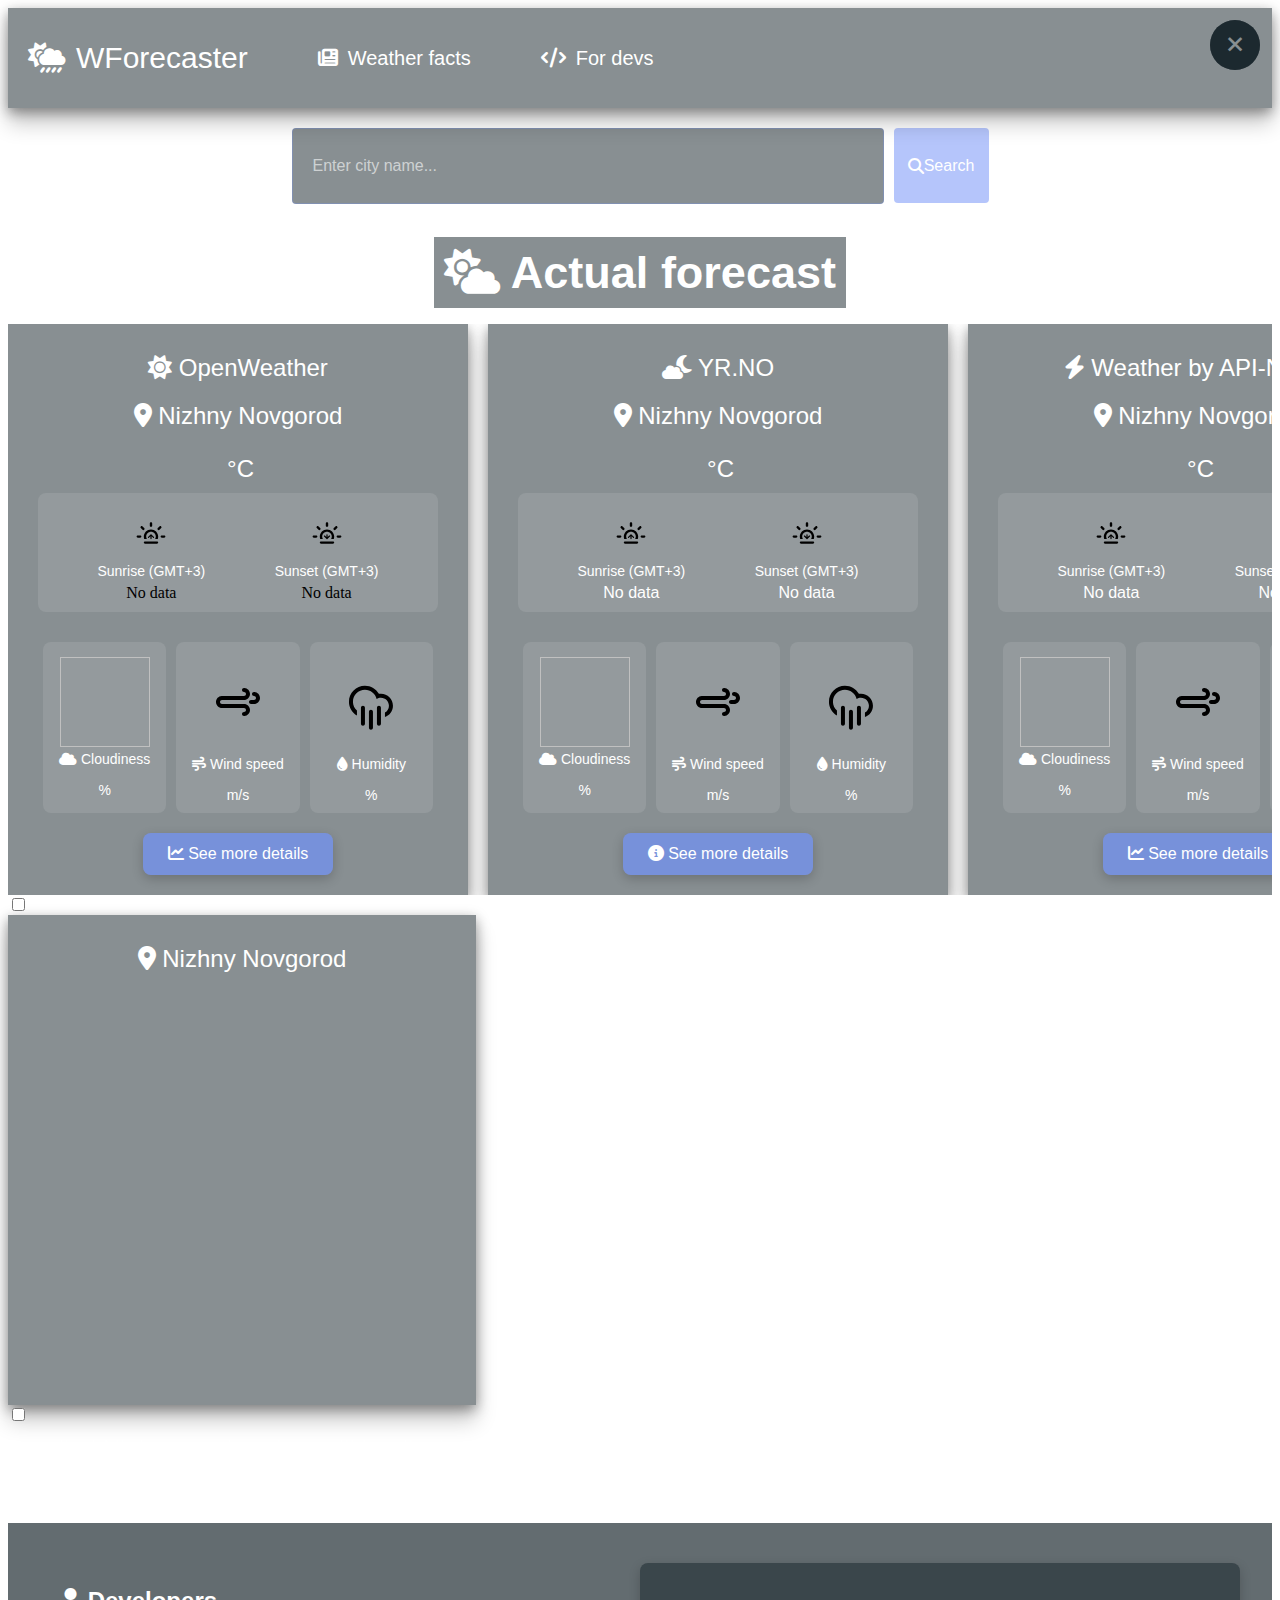
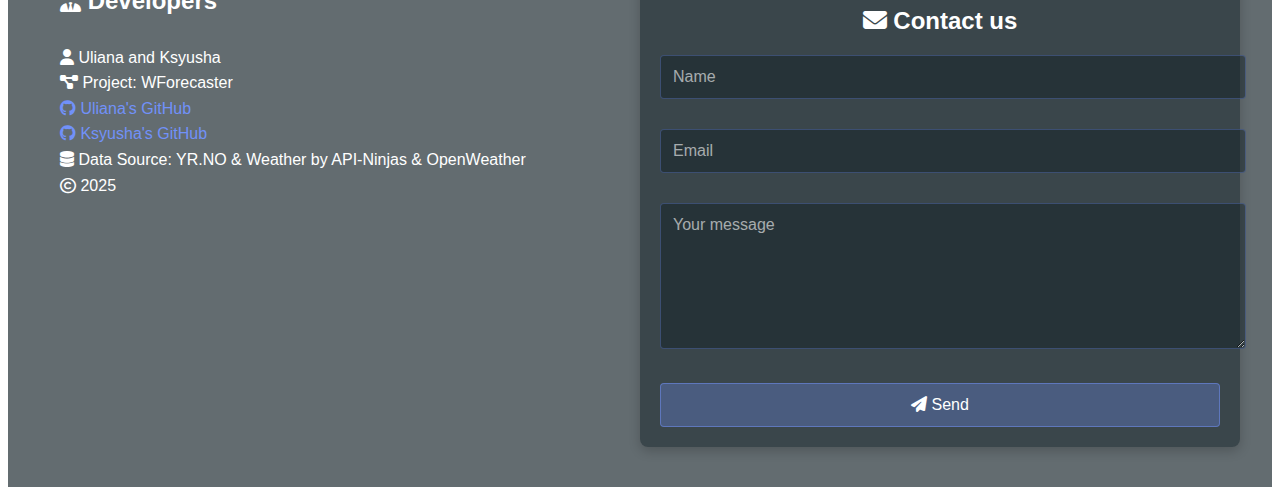
<file: index.html>
<!DOCTYPE html>
<html>
<head>
    <meta charset="UTF-8">
    <meta name="viewport" content="width=device-width, initial-scale=1.0">
    <link rel="stylesheet" href="cssindex.css">
    <script src="indexscript.js"></script>
    <!-- Добавляем Font Awesome для иконок -->
    <link rel="stylesheet" href="https://cdnjs.cloudflare.com/ajax/libs/font-awesome/6.4.0/css/all.min.css">
    <title>WForecaster</title>
    
    <style>
        /* Стили для навигации с иконками */

        nav ul {
            display: flex;
            gap: 30px;
            margin: 0;
            padding: 0;
            list-style: none;
        }

        nav li {
            margin: 0;
        }

        nav a {
            display: flex;
            align-items: center;
            gap: 10px;
            padding: 15px 20px;
            color: #ffffff;
            font-size: 20px;
            text-decoration: none;
            font-family: Arial, sans-serif;
            transition: all 0.3s ease;
            border-radius: 6px;
        }

        nav a.a1 {
            font-size: 30px;
        }

        nav a:hover {
            transform: translateY(-2px);
        }

        
    </style>
</head>
<body>
    <section>
        <nav>
            <ul>
                <li><a class="a1" href="wforecaster.html"><i class="fas fa-cloud-sun-rain"></i> WForecaster</a></li>
                <li><a href="newspaper.html"><i class="fas fa-newspaper"></i> Weather facts</a></li>
                <li><a href="fordevs.html"><i class="fas fa-code"></i> For devs</a></li>
            </ul>
        </nav>
    </section>

    <div class="search-container">
        <input type="text" id="cityInput" placeholder="Enter city name...">
        <button id="searchButton"><i class="fas fa-search"></i> Search</button>
    </div>

    <header>
        <h2><i class="fas fa-cloud-sun"></i> Actual forecast</h2>
    </header>

    <div class="container">
        <div class="border-item">
            <p><i class="fas fa-sun"></i> OpenWeather</p>
            <p id="locationResultOpenWeather"><i class="fas fa-map-marker-alt"></i> Nizhny Novgorod</p>
            <div class="main-weather">
                <div class="main-temp-container">
                    <div id="temperatureOpenWeather" class="main-temp"></div>
                    <span class="temp-unit">°C</span>
                </div>

                            <div class="extra-info">
    <div class="info-block">
        <div class="item">
            <img src="img1/climacons-master/SVG/Sunrise.svg" style="width: 60px; height: 60px;" />
            <span class="info-label">Sunrise (GMT+3)</span>
            <div id="sunrisetimeOpenWeather">No data</div>
        </div>
        <div class="item">
            <img src="img1/climacons-master/SVG/Sunset.svg" style="width: 60px; height: 60px;" />
            <span class="info-label">Sunset (GMT+3)</span>
            <div id="sunsettimeOpenWeather">No data</div>
        </div>
    </div>
</div>

            </div>
            <div class="weather-details">
                <div class="weather-item">
                    <div class="weather-icon">
                        <img id="WeatherIconOpenWeather" style="width: 90px; height: 90px;">
                    </div> 
                    <div class="weather-info">
                        <span class="weather-label"><i class="fas fa-cloud"></i> Cloudiness</span>
                        <div id="cloud_area_fractionOpenWeather"></div>
                        <span class="unit">%</span>
                    </div>
                </div>
                <div class="weather-item">
                    <div class="weather-icon">
                        <img src="img1/climacons-master/SVG/Wind.svg" style="width: 100px; height: 100px;">
                    </div>
                    <div class="weather-info">
                        <span class="weather-label"><i class="fas fa-wind"></i> Wind speed</span>
                        <div id="wind_speedOpenWeather"></div>
                        <span class="unit">m/s</span>
                    </div>
                </div>
                <div class="weather-item">
                    <div class="weather-icon">
                        <img src="img1/climacons-master/SVG/Cloud-Rain.svg" style="width: 100px; height: 100px;">
                    </div>
                    <div class="weather-info">
                        <span class="weather-label"><i class="fas fa-tint"></i> Humidity</span>
                        <div id="relative_humidityOpenWeather"></div>
                        <span class="unit">%</span>
                    </div>
                </div>
            </div>
            <label for="css-modal-checkbox-openweather" class="css-modal-btn"><a class="hourly-btn"><i class="fas fa-chart-line"></i> See more details</a></label>
        </div>

        <div class="border-item">
            <p><i class="fas fa-cloud-moon"></i> YR.NO</p>
            <p id="locationResultYRNO"><i class="fas fa-map-marker-alt"></i> Nizhny Novgorod</p>
            <div class="main-weather">
                <div class="main-temp-container">
                    <div id="temperatureYRNO" class="main-temp"></div>
                    <span class="temp-unit">°C</span>
                </div>

                <div class="extra-info">
    <div class="info-block">
        <div class="item">
            <img src="img1/climacons-master/SVG/Sunrise.svg" style="width: 60px; height: 60px;" />
            <span class="info-label">Sunrise (GMT+3)</span>
            <div id="sunrisetimeYRNO">No data</div>
        </div>
        <div class="item">
            <img src="img1/climacons-master/SVG/Sunset.svg" style="width: 60px; height: 60px;" />
            <span class="info-label">Sunset (GMT+3)</span>
            <div id="sunsettimeYRNO">No data</div>
        </div>
    </div>
</div>

            </div>
            <div class="weather-details">
                <div class="weather-item">
                    <div class="weather-icon">
                        <img id="WeatherIconYRNO" style="width: 90px; height: 90px;">
                    </div> 
                    <div class="weather-info">
                        <span class="weather-label"><i class="fas fa-cloud"></i> Cloudiness</span>
                        <div id="cloud_area_fractionYRNO"></div>
                        <span class="unit">%</span>
                    </div>
                </div>
                <div class="weather-item">
                    <div class="weather-icon">
                        <img src="img1/climacons-master/SVG/Wind.svg" style="width: 100px; height: 100px;">
                    </div>
                    <div class="weather-info">
                        <span class="weather-label"><i class="fas fa-wind"></i> Wind speed</span>
                        <div id="wind_speedYRNO"></div>
                        <span class="unit">m/s</span>
                    </div>
                </div>
                <div class="weather-item">
                    <div class="weather-icon">
                        <img src="img1/climacons-master/SVG/Cloud-Rain.svg" style="width: 100px; height: 100px;">
                    </div>
                    <div class="weather-info">
                        <span class="weather-label"><i class="fas fa-tint"></i> Humidity</span>
                        <div id="relative_humidityYRNO"></div>
                        <span class="unit">%</span>
                    </div>
                </div>
            </div>
            <label for="css-modal-checkbox" class="css-modal-checkbox"><i class="fas fa-info-circle"></i> See more details</label>
        </div>

        <div class="border-item">
            <p><i class="fas fa-bolt"></i> Weather by API-Ninjas</p>
            <p id="locationResultNinjas"><i class="fas fa-map-marker-alt"></i> Nizhny Novgorod</p>
            <div class="main-weather">
                <div class="main-temp-container">
                    <div id="temperatureNinjas" class="main-temp"></div>
                    <span class="temp-unit">°C</span>
                </div>

                            <div class="extra-info">
    <div class="info-block">
        <div class="item">
            <img src="img1/climacons-master/SVG/Sunrise.svg" style="width: 60px; height: 60px;" />
            <span class="info-label">Sunrise (GMT+3)</span>
            <div id="sunrisetimeNinjas">No data</div>
        </div>
        <div class="item">
            <img src="img1/climacons-master/SVG/Sunset.svg" style="width: 60px; height: 60px;" />
            <span class="info-label">Sunset (GMT+3)</span>
            <div id="sunsettimeNinjas">No data</div>
        </div>
    </div>
</div>

            </div>
            <div class="weather-details">
                <div class="weather-item">
                    <div class="weather-icon">
                        <img id="WeatherIconNinjas" style="width: 90px; height: 90px;">
                    </div> 
                    <div class="weather-info">
                        <span class="weather-label"><i class="fas fa-cloud"></i> Cloudiness</span>
                        <div id="cloud_area_fractionNinjas"></div>
                        <span class="unit">%</span>
                    </div>
                </div>
                <div class="weather-item">
                    <div class="weather-icon">
                        <img src="img1/climacons-master/SVG/Wind.svg" style="width: 100px; height: 100px;">
                    </div>
                    <div class="weather-info">
                        <span class="weather-label"><i class="fas fa-wind"></i> Wind speed</span>
                        <div id="wind_speedNinjas"></div>
                        <span class="unit">m/s</span>
                    </div>
                </div>
                <div class="weather-item">
                    <div class="weather-icon">
                        <img src="img1/climacons-master/SVG/Cloud-Rain.svg" style="width: 100px; height: 100px;">
                    </div>
                    <div class="weather-info">
                        <span class="weather-label"><i class="fas fa-tint"></i> Humidity</span>
                        <div id="relative_humidityNinjas"></div>
                        <span class="unit">%</span>
                    </div>
                </div>
            </div>
            <label for="css-modal-checkbox-ninjas" class="css-modal-btn"><a class="hourly-btn"><i class="fas fa-chart-line"></i> See more details</a></label>
            <!-- <label for="css-modal-checkbox-openweather" class="css-modal-btn"><a class="hourly-btn"><i class="fas fa-chart-line"></i> See more details</a></label> -->
        </div>
    </div>


<!-- <p id="locationResultOpenWeather"><i class="fas fa-map-marker-alt"></i> Nizhny Novgorod</p> -->


<input type="checkbox" id="css-modal-checkbox-openweather" class="css-modal-input"/>
<div class="cmc">
    <div class="cmt">
        <div class="border-item">
            <p id="locationResultOpenWeather2"><i class="fas fa-map-marker-alt"></i> Nizhny Novgorod</p>
            <div class="hourly-containerOW" id="hourly-forecast-containerOW"></div>
        </div>
    </div>
    <label for="css-modal-checkbox-openweather" class="css-modal-close" aria-label="Close modal"></label>
</div>

    <input type="checkbox" id="css-modal-checkbox"/>
<div class="cmc">
    <div class="cmt">
        <div class="border-item">
            <p id="locationResultYRNO2"><i class="fas fa-map-marker-alt"></i> Nizhny Novgorod</p>
            <div class="hourly-container" id="hourly-forecast-container">
            </div>
        </div>
    </div>
    <label for="css-modal-checkbox" class="css-modal-close"></label>
</div>

    <input type="checkbox" id="css-modal-checkbox-ninjas" class="css-modal-input"/>
<div class="css-modal">
  <div class="css-modal-content">
    <p>Detailed Ninjas weather data will be displayed here</p>
  </div>
  <label for="css-modal-checkbox-ninjas" class="css-modal-close"></label>
</div>

    <footer>
        <div class="footer-content">
            <div class="developer-info">
                <h3><i class="fas fa-user-tie"></i> Developers</h3>
                <p class="dev-details">
                    <i class="fas fa-user"></i> Uliana and Ksyusha<br>
                    <i class="fas fa-project-diagram"></i> Project: WForecaster<br>
                    <a href="https://github.com/UlianaKustova/wforecaster" class="social-link"><i class="fab fa-github"></i> Uliana's GitHub</a><br>
                    <a href="https://github.com/KssBerring" class="social-link"><i class="fab fa-github"></i> Ksyusha's GitHub</a><br>
                    <i class="fas fa-database"></i> Data Source: YR.NO & Weather by API-Ninjas & OpenWeather<br>
                    <i class="far fa-copyright"></i> 2025<br>
                </p>
            </div>
            <div class="contact-form">
                <h3><i class="fas fa-envelope"></i> Contact us</h3>
                <form id="contactForm">
                    <div class="form-group">
                        <input type="text" id="Name" placeholder="Name" required>
                    </div>
                    <div class="form-group">
                        <input type="email" id="email" placeholder="Email" required>
                    </div>
                    <div class="form-group">
                        <textarea id="Message" placeholder="Your message" required></textarea>
                    </div>
                    <button type="submit" class="submit-btn"><i class="fas fa-paper-plane"></i> Send</button>
                </form>
            </div>
        </div>
    </footer>

    <script>
    document.getElementById('contactForm').addEventListener('submit', function(e) {
        e.preventDefault();
        
        const formData = {
            name: document.getElementById('Name').value,
            email: document.getElementById('email').value,
            message: document.getElementById('Message').value,
            date: new Date().toISOString()
        };
        let messages = JSON.parse(localStorage.getItem('contactMessages')) || [];
        messages.push(formData);
        localStorage.setItem('contactMessages', JSON.stringify(messages));
        this.reset();
        alert('Message sent successfully!');
    });
    </script>
</file>
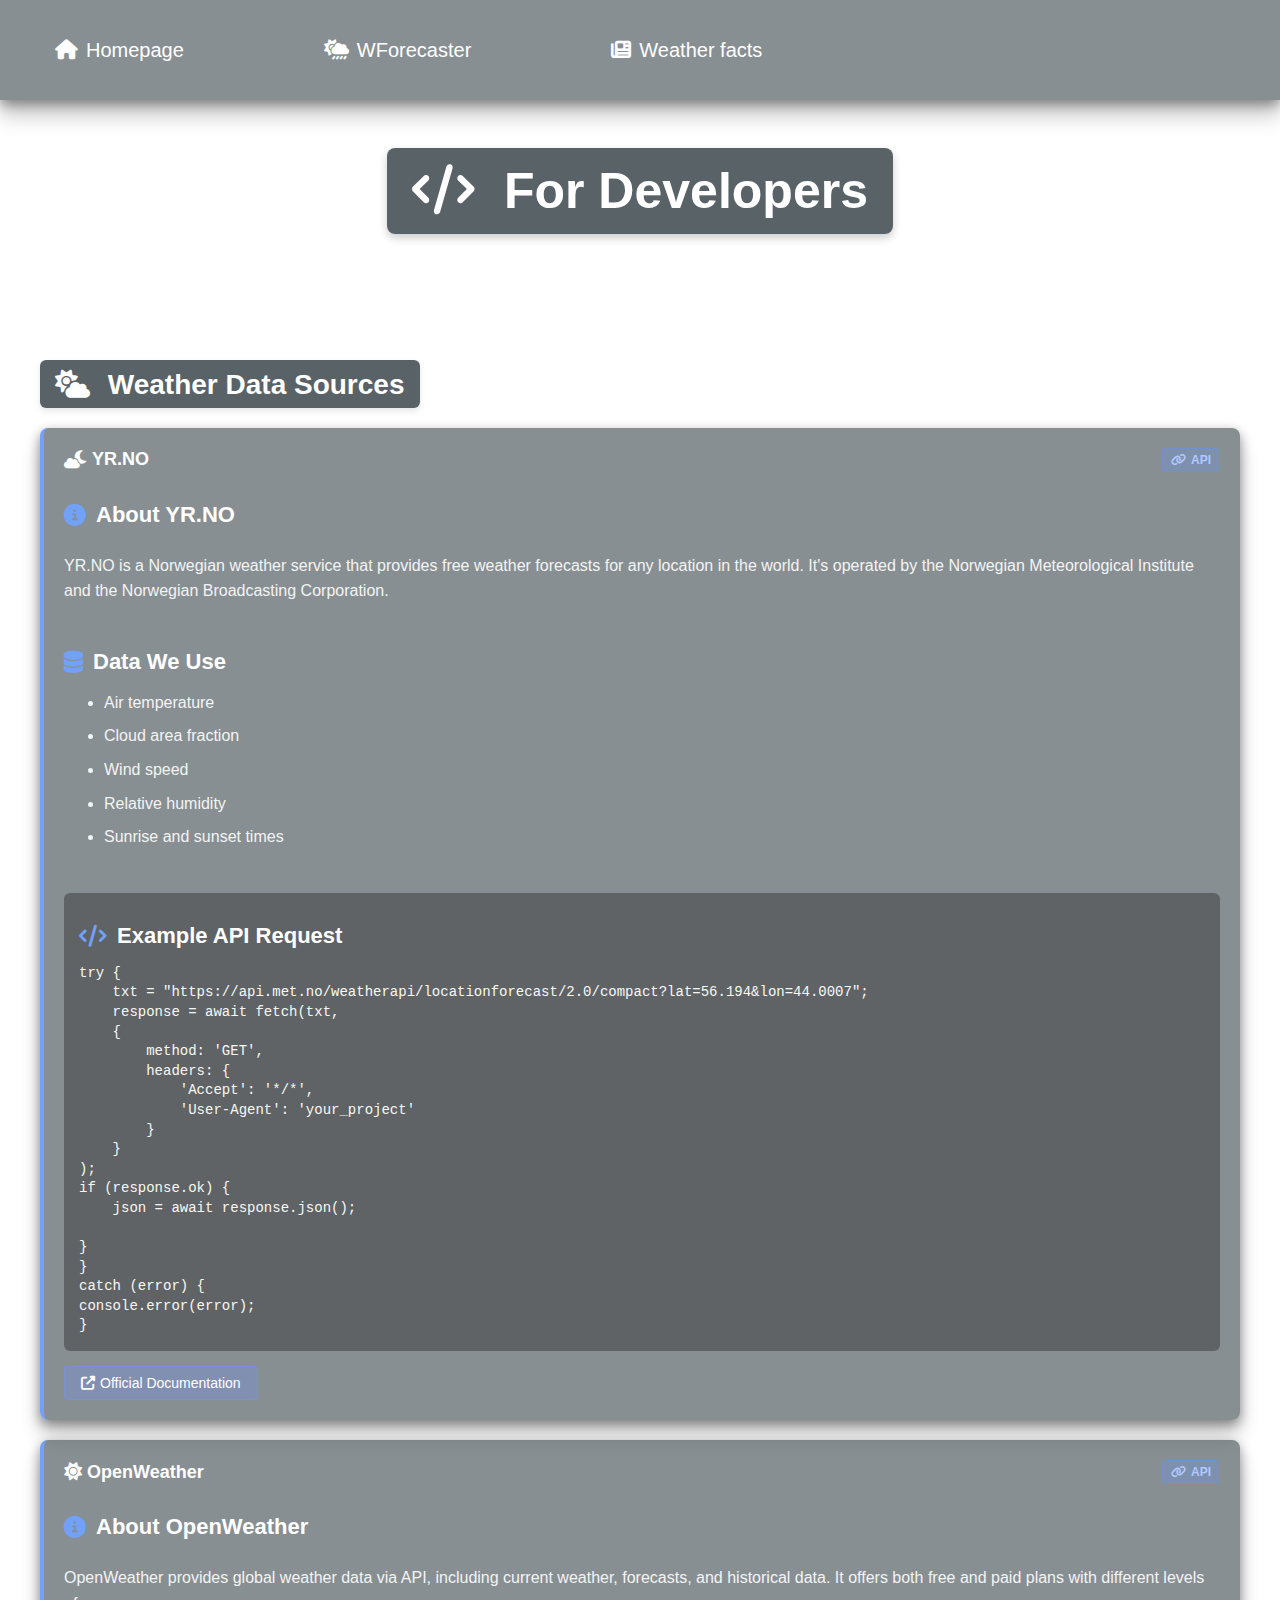
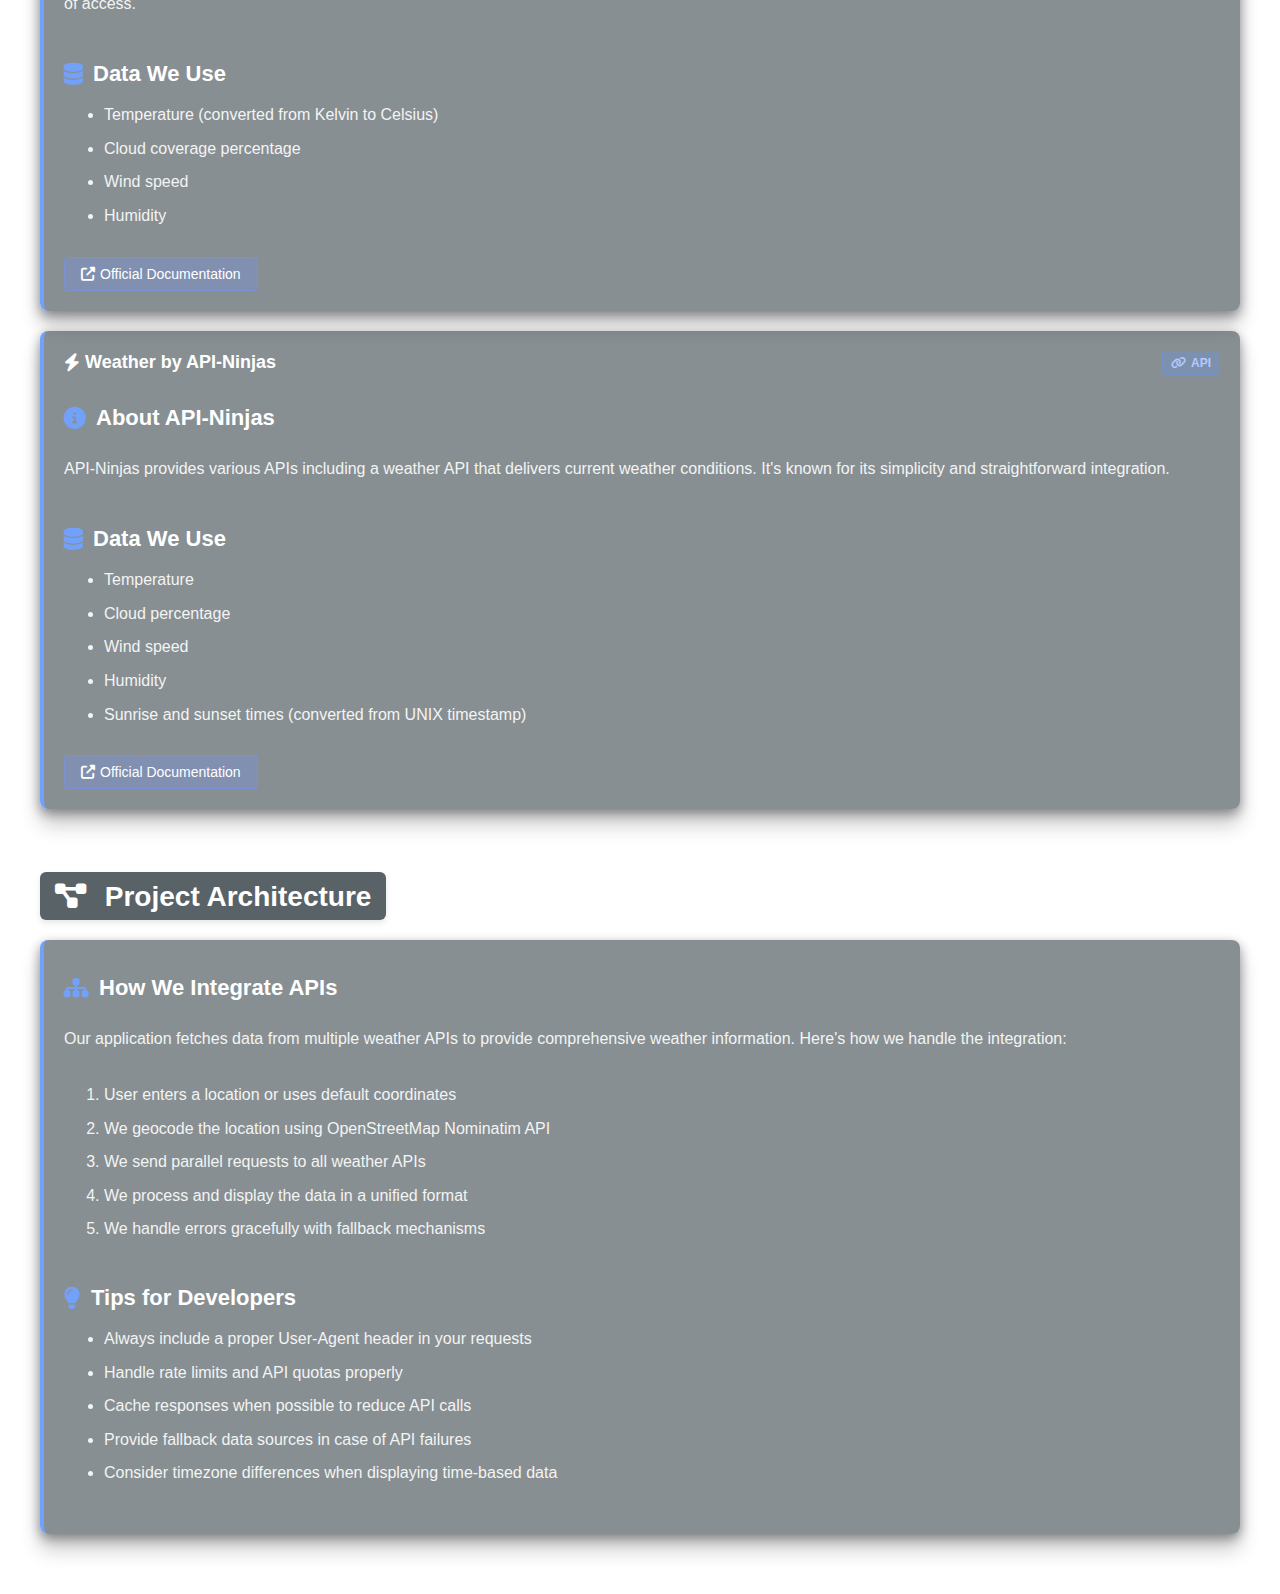
<file: fordevs.html>
<!DOCTYPE html>
<html>
<head>
    <meta charset="UTF-8">
    <meta name="viewport" content="width=device-width, initial-scale=1.0">
    <link rel="stylesheet" href="cssindex.css">
    <title>For Developers | WForecaster</title>
    <!-- Добавляем Font Awesome для иконок -->
    <link rel="stylesheet" href="https://cdnjs.cloudflare.com/ajax/libs/font-awesome/6.4.0/css/all.min.css">
    <style>
        /* Стили для навигации с иконками */
        nav {
            min-width: 100%;
            min-height: 100px;
            position: relative;
            z-index: 1000;
            box-shadow: 0 4px 12px rgba(0, 0, 0, 0.397), 0 16px 20px rgba(0,0,0,0.2);
            background-color: rgba(18, 32, 38, 0.5);
            list-style: none;
            display: flex;
            justify-content: flex-start;
            align-items: center;
        }
        
        nav ul {
            list-style: none;
            margin: 0;
            padding: 0;
            display: flex;
            justify-content: center;
            gap: 30px;
        }
        
        nav li {
            display: inline;
        }
        
        nav a {
            color: white;
            text-decoration: none;
            font-family: Arial, sans-serif;
            font-size: 20px;
            padding: 8px 15px;
            border-radius: 5px;
            transition: all 0.3s ease;
            display: inline-flex;
            align-items: center;
            gap: 8px;
        }
    </style>
</head>
<body>
    <section>
        <nav>
            <ul>
                <li><a href="index.html"><i class="fas fa-home"></i> Homepage</a></li>
                <li><a href="wforecaster.html"><i class="fas fa-cloud-sun-rain"></i> WForecaster</a></li>
                <li><a href="newspaper.html"><i class="fas fa-newspaper"></i> Weather facts</a></li>
            </ul>
        </nav>
    </section>

    <header>
        <h1><i class="fas fa-code"></i> For Developers</h1>
    </header>
    <script>
        const getForecast = async () => {
        try {
            txt = "https://api.met.no/weatherapi/locationforecast/2.0/compact?lat=56.194&lon=44.0007";
            response = await fetch(txt,
                {
                    method: 'GET',
                    headers: {
                        'Accept': '*/*',
                        'User-Agent': 'MyTestApp/0.2'
                    }
                }
            );

            if (response.ok) {
                json = await response.json();
                console.log("json here");
                cloud_area_fraction = JSON.stringify(json.properties.timeseries[0].data.instant.details.cloud_area_fraction);

                if (cloud_area_fraction < 20) {
                    document.body.style.background = "url('img1/backgr20.jpg')";
                    document.body.style.backgroundSize = "auto 160%";
                }
                if (cloud_area_fraction > 20 && cloud_area_fraction < 50) {
                    document.body.style.background = "url('img1/backgr20_50.jpg')";
                    document.body.style.backgroundSize = "auto 120%";
                }
                if (cloud_area_fraction > 50 && cloud_area_fraction < 80) {
                    document.body.style.background = "url('img1/backgr50_80.jpg')";
                    document.body.style.backgroundSize = "auto 120%";
                }
                if (cloud_area_fraction > 80 ) {
                    document.body.style.background = "url('img1/backgr801.jpg')";
                    document.body.style.backgroundSize = "auto 160%";
                }
                document.body.style.backgroundRepeat = "no-repeat";
                document.body.style.backgroundAttachment = "fixed";
            } 
            else {
                console.log("some err");
            }
        } 
        catch (error) {
            console.error(error);
        } 
    }

    getForecast();
    </script>

    <div class="dev-container">
        <div class="dev-section">
            <h2><i class="fas fa-cloud-sun"></i> Weather Data Sources</h2>
            
            <div class="dev-card">
                <div class="dev-header">
                    <span class="dev-logo"><i class="fas fa-cloud-moon"></i> YR.NO</span>
                    <span class="dev-tag api"><i class="fas fa-link"></i> API</span>
                </div>
                <h3><i class="fas fa-info-circle"></i> About YR.NO</h3>
                <p class="dev-content">YR.NO is a Norwegian weather service that provides free weather forecasts for any location in the world. It's operated by the Norwegian Meteorological Institute and the Norwegian Broadcasting Corporation.</p>
                
                <h3><i class="fas fa-database"></i> Data We Use</h3>
                <ul class="dev-list">
                    <li>Air temperature</li>
                    <li>Cloud area fraction</li>
                    <li>Wind speed</li>
                    <li>Relative humidity</li>
                    <li>Sunrise and sunset times</li>
                </ul>
                
                <div class="code-example">
                    <h3><i class="fas fa-code"></i> Example API Request</h3>
                    <pre><code>try {
    txt = "https://api.met.no/weatherapi/locationforecast/2.0/compact?lat=56.194&lon=44.0007";
    response = await fetch(txt,
    {
        method: 'GET',
        headers: {
            'Accept': '*/*',
            'User-Agent': 'your_project'
        }
    }
);
if (response.ok) {
    json = await response.json();

}
}
catch (error) {
console.error(error);
}</code></pre>
                </div>
                
                <a href="https://api.met.no/weatherapi/locationforecast/2.0/documentation" class="dev-link" target="_blank"><i class="fas fa-external-link-alt"></i> Official Documentation</a>
            </div>

            <div class="dev-card">
                <div class="dev-header">
                    <span class="dev-logo"><i class="fas fa-sun"></i> OpenWeather</span>
                    <span class="dev-tag api"><i class="fas fa-link"></i> API</span>
                </div>
                <h3><i class="fas fa-info-circle"></i> About OpenWeather</h3>
                <p class="dev-content">OpenWeather provides global weather data via API, including current weather, forecasts, and historical data. It offers both free and paid plans with different levels of access.</p>
                
                <h3><i class="fas fa-database"></i> Data We Use</h3>
                <ul class="dev-list">
                    <li>Temperature (converted from Kelvin to Celsius)</li>
                    <li>Cloud coverage percentage</li>
                    <li>Wind speed</li>
                    <li>Humidity</li>
                </ul>
                
                <a href="https://openweathermap.org/api" class="dev-link" target="_blank"><i class="fas fa-external-link-alt"></i> Official Documentation</a>
            </div>

            <div class="dev-card">
                <div class="dev-header">
                    <span class="dev-logo"><i class="fas fa-bolt"></i> Weather by API-Ninjas</span>
                    <span class="dev-tag api"><i class="fas fa-link"></i> API</span>
                </div>
                <h3><i class="fas fa-info-circle"></i> About API-Ninjas</h3>
                <p class="dev-content">API-Ninjas provides various APIs including a weather API that delivers current weather conditions. It's known for its simplicity and straightforward integration.</p>
                
                <h3><i class="fas fa-database"></i> Data We Use</h3>
                <ul class="dev-list">
                    <li>Temperature</li>
                    <li>Cloud percentage</li>
                    <li>Wind speed</li>
                    <li>Humidity</li>
                    <li>Sunrise and sunset times (converted from UNIX timestamp)</li>
                </ul>
                
                <a href="https://api-ninjas.com/api/weather" class="dev-link" target="_blank"><i class="fas fa-external-link-alt"></i> Official Documentation</a>
            </div>
        </div>

        <div class="dev-section">
            <h2><i class="fas fa-project-diagram"></i> Project Architecture</h2>
            
            <div class="dev-card">
                <h3><i class="fas fa-sitemap"></i> How We Integrate APIs</h3>
                <p class="dev-content">Our application fetches data from multiple weather APIs to provide comprehensive weather information. Here's how we handle the integration:</p>
                
                <ol class="dev-list">
                    <li>User enters a location or uses default coordinates</li>
                    <li>We geocode the location using OpenStreetMap Nominatim API</li>
                    <li>We send parallel requests to all weather APIs</li>
                    <li>We process and display the data in a unified format</li>
                    <li>We handle errors gracefully with fallback mechanisms</li>
                </ol>
                
                <h3><i class="fas fa-lightbulb"></i> Tips for Developers</h3>
                <ul class="dev-list">
                    <li>Always include a proper User-Agent header in your requests</li>
                    <li>Handle rate limits and API quotas properly</li>
                    <li>Cache responses when possible to reduce API calls</li>
                    <li>Provide fallback data sources in case of API failures</li>
                    <li>Consider timezone differences when displaying time-based data</li>
                </ul>
            </div>
        </div>
    </div>


    <style>
    body {
        margin: 0;
        padding: 0;
        min-height: 100vh;
        background-attachment: fixed;
        font-family: 'Segoe UI', Tahoma, Geneva, Verdana, sans-serif;
    }

    h1 {
        color: white;
        text-align: center;
        font-family: Arial, sans-serif;
        display: inline;
        background-color: rgba(18, 32, 38, 0.7);
        padding: 15px 25px;
        line-height: 14px;
        font-size: 50px;
        border-radius: 8px;
        box-shadow: 0 4px 8px rgba(0,0,0,0.2);
    }

    h1 i {
        margin-right: 15px;
    }

    h2 {
        color: white;
        font-family: Arial, sans-serif;
        font-size: 28px;
        margin-bottom: 20px;
        padding: 10px 15px;
        background-color: rgba(18, 32, 38, 0.7);
        display: inline-block;
        border-radius: 6px;
        box-shadow: 0 3px 6px rgba(0,0,0,0.1);
    }

    h2 i {
        margin-right: 10px;
    }

    h3 i {
        margin-right: 10px;
        color: #71a1f8;
    }

    header {
        background-repeat: no-repeat;
        background-size: cover;
        padding: 5%;
        text-align: center;
        font-size: 10px;
        margin-bottom: 3%;
    }

    .dev-container {
        max-width: 1200px;
        margin: 0 auto;
        padding: 20px;
    }

    .dev-section {
        margin-bottom: 40px;
    }

    .dev-card {
        box-shadow: 0 4px 12px rgba(0, 0, 0, 0.397), 0 16px 20px rgba(0,0,0,0.2);
        background-color: rgba(18, 32, 38, 0.5);
        padding: 20px;
        margin-bottom: 20px;
        transition: transform 0.2s ease;
        position: relative;
        display: flex;
        flex-direction: column;
        border-radius: 8px;
        border-left: 4px solid #71a1f8;
    }

    .dev-card:hover {
        transform: translateY(-5px);
        box-shadow: 0 6px 16px rgba(0, 0, 0, 0.3), 0 20px 25px rgba(0,0,0,0.2);
    }

    .dev-header {
        display: flex;
        justify-content: space-between;
        align-items: center;
        margin-bottom: 15px;
    }

    .dev-logo {
        color: #ffffff;
        font-family: Arial, sans-serif;
        font-size: 18px;
        font-weight: bold;
        display: flex;
        align-items: center;
        gap: 5px;
    }

    .dev-tag {
        padding: 4px 8px;
        border-radius: 4px;
        font-size: 12px;
        font-family: Arial, sans-serif;
        font-weight: bold;
        display: inline-flex;
        align-items: center;
        gap: 5px;
    }

    .dev-tag.api {
        background-color: rgba(100, 149, 237, 0.3);
        color: #b3c9ff;
        border: 1px solid rgba(100, 149, 237, 0.5);
    }

    .dev-card h3 {
        color: #ffffff;
        font-family: Arial, sans-serif;
        font-size: 22px;
        margin: 15px 0 15px 0;
        display: flex;
        align-items: center;
    }

    .dev-content {
        color: #ffffff;
        font-family: Arial, sans-serif;
        font-size: 16px;
        line-height: 1.6;
        margin: 0 0 20px 0;
        opacity: 0.9;
    }

    .dev-list {
        color: #ffffff;
        font-family: Arial, sans-serif;
        font-size: 16px;
        line-height: 1.6;
        margin: 0 0 20px 20px;
        opacity: 0.9;
        padding-left: 20px;
    }

    .dev-list li {
        margin-bottom: 8px;
    }

    .code-example {
        background-color: rgba(0, 0, 0, 0.3);
        border-radius: 6px;
        padding: 15px;
        margin: 15px 0;
        overflow-x: auto;
    }

    pre {
        margin: 0;
    }

    code {
        font-family: 'Courier New', Courier, monospace;
        font-size: 14px;
        color: #f8f8f2;
        line-height: 1.4;
    }

    .dev-link {
        display: inline-block;
        padding: 8px 16px;
        background-color: rgba(113, 145, 249, 0.3);
        color: white;
        text-decoration: none;
        border-radius: 4px;
        font-family: Arial, sans-serif;
        font-size: 14px;
        transition: background-color 0.2s ease;
        align-self: flex-start;
        margin-top: auto;
        border: 1px solid rgba(113, 145, 249, 0.5);
        display: flex;
        align-items: center;
        gap: 5px;
    }

    .dev-link:hover {
        background-color: rgba(113, 145, 249, 0.5);
    }
    </style>
</body>
</html>
</file>
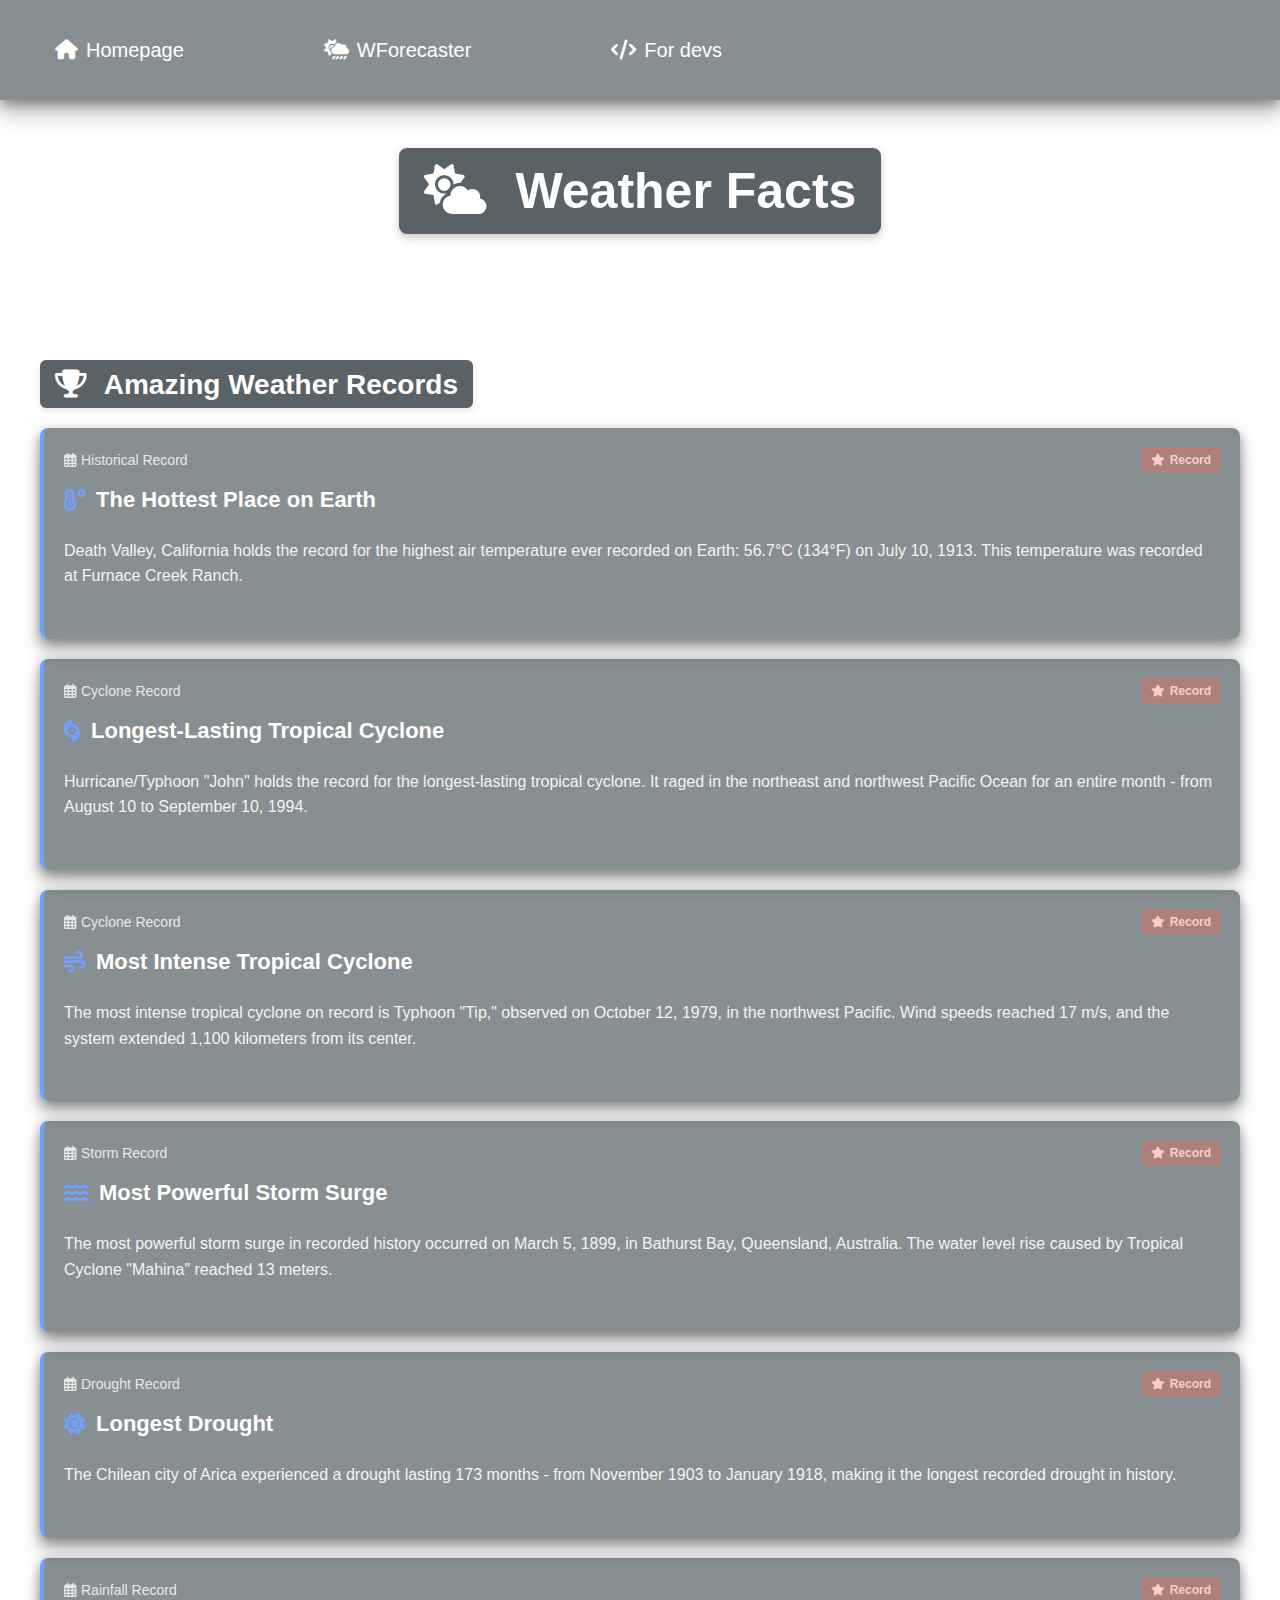
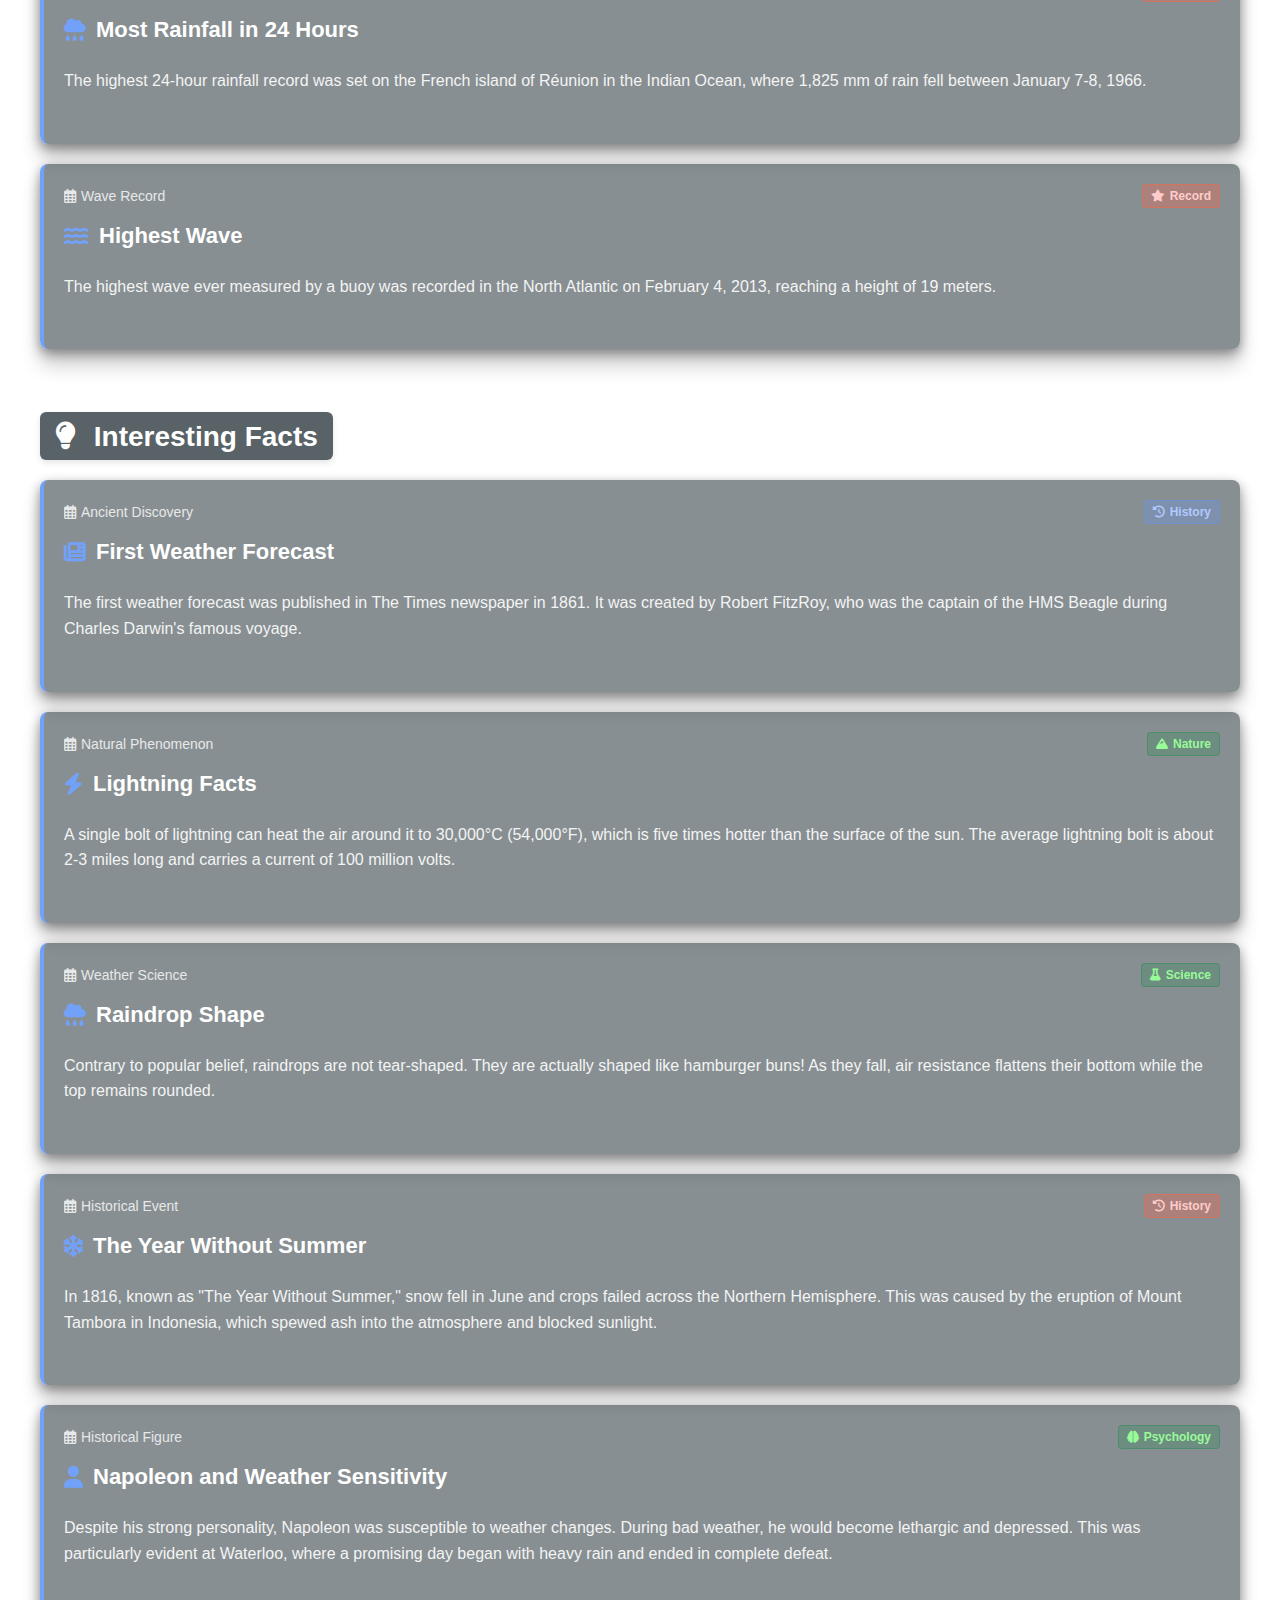
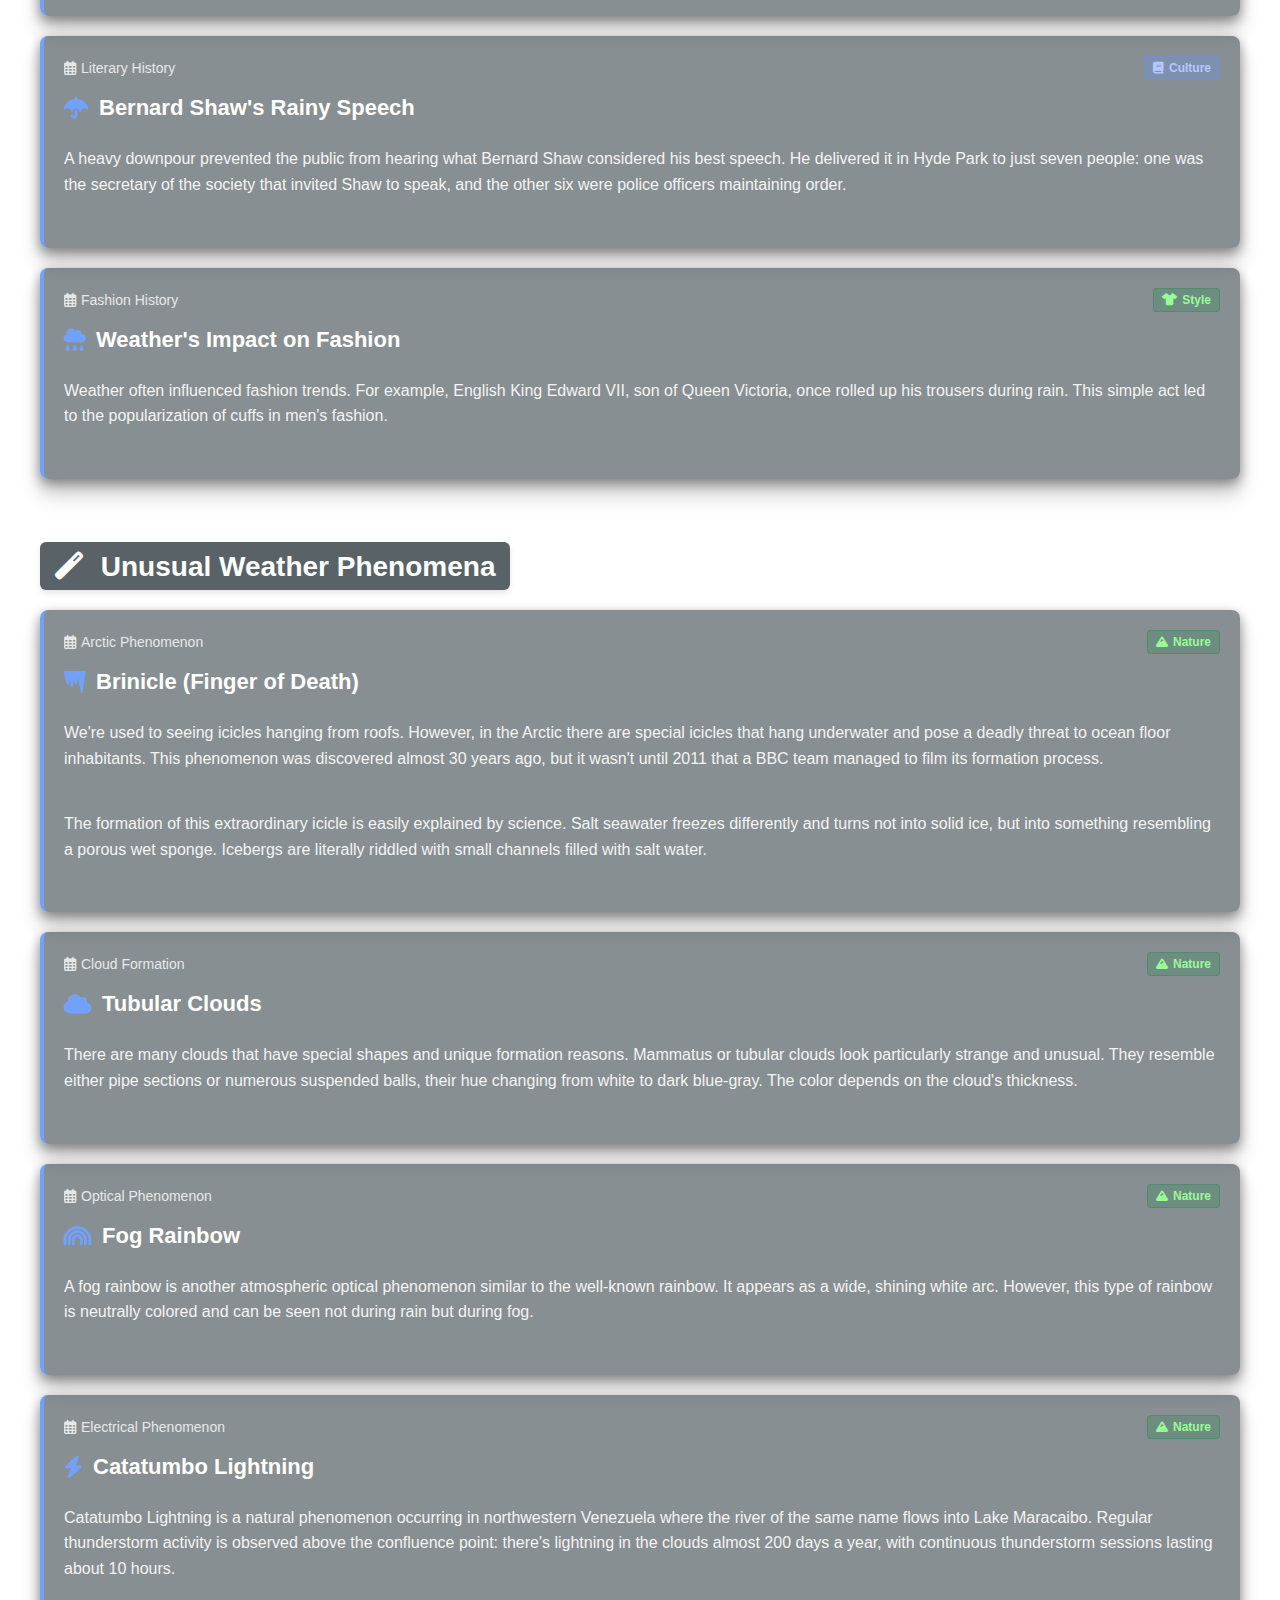
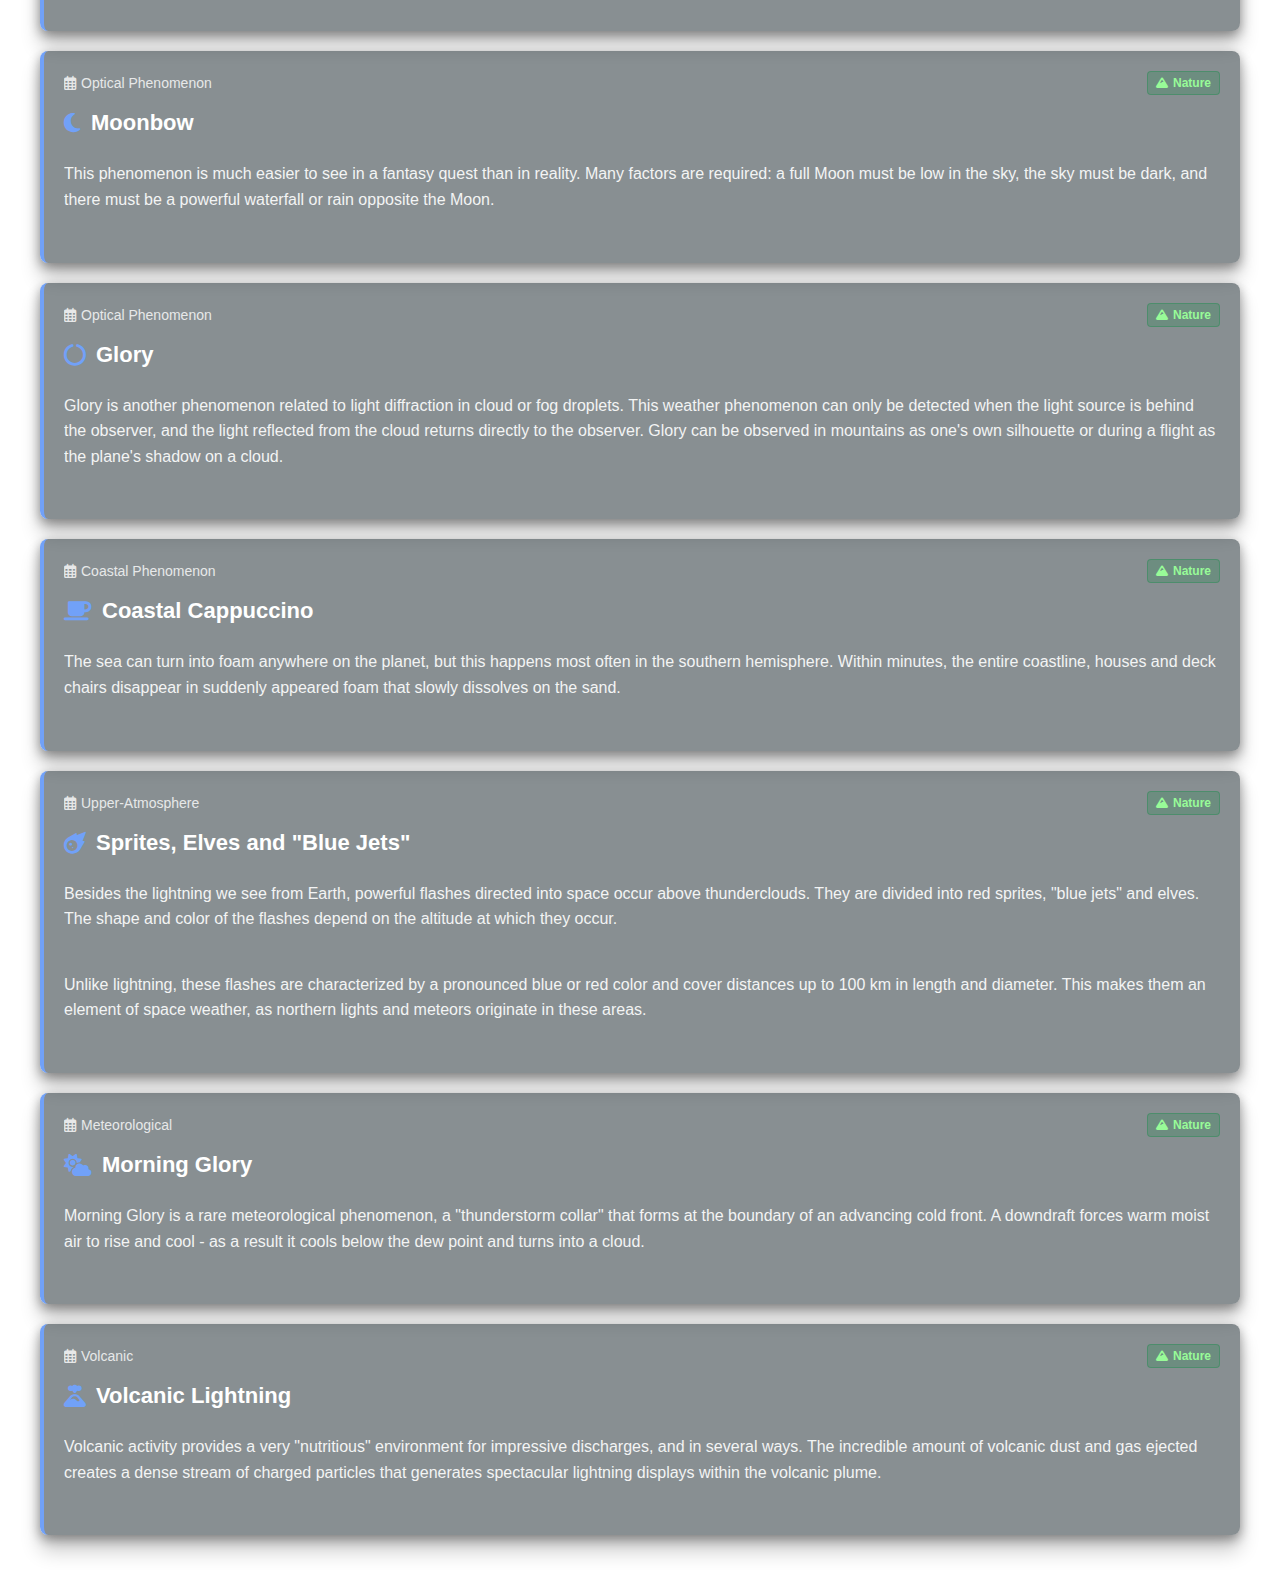
<file: newspaper.html>
<!DOCTYPE html>
<html>
<head>
    <meta charset="UTF-8">
    <meta name="viewport" content="width=device-width, initial-scale=1.0">
    <link rel="stylesheet" href="cssindex.css">
    <title>Weather Facts</title>
    <!-- Добавляем Font Awesome для иконок -->
    <link rel="stylesheet" href="https://cdnjs.cloudflare.com/ajax/libs/font-awesome/6.4.0/css/all.min.css">
    <style>
        /* Стили для навигации с иконками */
        nav {
            min-width: 100%;
            min-height: 100px;
            position: relative;
            z-index: 1000;
            /* box-shadow: 0 4px 12px rgba(0,0,0,0.2), 0 16px 20px rgba(0,0,0,0.2); */
            box-shadow: 0 4px 12px rgba(0, 0, 0, 0.397), 0 16px 20px rgba(0,0,0,0.2);
            background-color: rgba(18, 32, 38, 0.5);
            list-style: none;
            display: flex;
            justify-content: flex-start;
            align-items: center;
        }
        
        nav ul {
            list-style: none;
            margin: 0;
            padding: 0;
            display: flex;
            justify-content: center;
            gap: 30px;
        }
        
        nav li {
            display: inline;
        }
        
        nav a {
            color: white;
            text-decoration: none;
            font-family: Arial, sans-serif;
            font-size: 20px;
            padding: 8px 15px;
            border-radius: 5px;
            transition: all 0.3s ease;
            display: inline-flex;
            align-items: center;
            gap: 8px;
        }
        

    </style>
</head>
<body>
    <section>
        <nav>
            <ul>
                <li><a href="index.html"><i class="fas fa-home"></i> Homepage</a></li>
                <li><a href="wforecaster.html"><i class="fas fa-cloud-sun-rain"></i> WForecaster</a></li>
                <li><a href="fordevs.html"><i class="fas fa-code"></i> For devs</a></li>
            </ul>
        </nav>
    </section>

    <header>
        <h1><i class="fas fa-cloud-sun"></i> Weather Facts</h1>
    </header>
    <script>
        const getForecast = async () => {
        try {
            txt = "https://api.met.no/weatherapi/locationforecast/2.0/compact?lat=56.194&lon=44.0007";
            response = await fetch(txt,
                {
                    method: 'GET',
                    headers: {
                        'Accept': '*/*',
                        'User-Agent': 'MyTestApp/0.2'
                    }
                }
            );

            if (response.ok) {
                json = await response.json();
                console.log("json here");
                cloud_area_fraction = JSON.stringify(json.properties.timeseries[0].data.instant.details.cloud_area_fraction);

                if (cloud_area_fraction < 20) {
                    document.body.style.background = "url('img1/backgr20.jpg')";
                    document.body.style.backgroundSize = "auto 160%";
                }
                if (cloud_area_fraction > 20 && cloud_area_fraction < 50) {
                    document.body.style.background = "url('img1/backgr20_50.jpg')";
                    document.body.style.backgroundSize = "auto 120%";
                }
                if (cloud_area_fraction > 50 && cloud_area_fraction < 80) {
                    document.body.style.background = "url('img1/backgr50_80.jpg')";
                    document.body.style.backgroundSize = "auto 120%";
                }
                if (cloud_area_fraction > 80 ) {
                    document.body.style.background = "url('img1/backgr801.jpg')";
                    document.body.style.backgroundSize = "auto 160%";
                }
                document.body.style.backgroundRepeat = "no-repeat";
                document.body.style.backgroundAttachment = "fixed";
            } 
            else {
                console.log("some err");
            }
        } 
        catch (error) {
            console.error(error);
        } 
    }

    getForecast();
    </script>

    <div class="news-container">
        <div class="news-section important-news">
            <h2><i class="fas fa-trophy"></i> Amazing Weather Records</h2>
            <div class="news-card">
                <div class="news-header">
                    <span class="news-date"><i class="far fa-calendar-alt"></i> Historical Record</span>
                    <span class="news-tag important"><i class="fas fa-star"></i> Record</span>
                </div>
                <h3><i class="fas fa-temperature-high"></i> The Hottest Place on Earth</h3>
                <p class="news-content">Death Valley, California holds the record for the highest air temperature ever recorded on Earth: 56.7°C (134°F) on July 10, 1913. This temperature was recorded at Furnace Creek Ranch.</p>
            </div>

            <div class="news-card">
                <div class="news-header">
                    <span class="news-date"><i class="far fa-calendar-alt"></i> Cyclone Record</span>
                    <span class="news-tag important"><i class="fas fa-star"></i> Record</span>
                </div>
                <h3><i class="fas fa-hurricane"></i> Longest-Lasting Tropical Cyclone</h3>
                <p class="news-content">Hurricane/Typhoon "John" holds the record for the longest-lasting tropical cyclone. It raged in the northeast and northwest Pacific Ocean for an entire month - from August 10 to September 10, 1994.</p>
            </div>

            <div class="news-card">
                <div class="news-header">
                    <span class="news-date"><i class="far fa-calendar-alt"></i> Cyclone Record</span>
                    <span class="news-tag important"><i class="fas fa-star"></i> Record</span>
                </div>
                <h3><i class="fas fa-wind"></i> Most Intense Tropical Cyclone</h3>
                <p class="news-content">The most intense tropical cyclone on record is Typhoon "Tip," observed on October 12, 1979, in the northwest Pacific. Wind speeds reached 17 m/s, and the system extended 1,100 kilometers from its center.</p>
            </div>

            <div class="news-card">
                <div class="news-header">
                    <span class="news-date"><i class="far fa-calendar-alt"></i> Storm Record</span>
                    <span class="news-tag important"><i class="fas fa-star"></i> Record</span>
                </div>
                <h3><i class="fas fa-water"></i> Most Powerful Storm Surge</h3>
                <p class="news-content">The most powerful storm surge in recorded history occurred on March 5, 1899, in Bathurst Bay, Queensland, Australia. The water level rise caused by Tropical Cyclone "Mahina" reached 13 meters.</p>
            </div>

            <div class="news-card">
                <div class="news-header">
                    <span class="news-date"><i class="far fa-calendar-alt"></i> Drought Record</span>
                    <span class="news-tag important"><i class="fas fa-star"></i> Record</span>
                </div>
                <h3><i class="fas fa-sun"></i> Longest Drought</h3>
                <p class="news-content">The Chilean city of Arica experienced a drought lasting 173 months - from November 1903 to January 1918, making it the longest recorded drought in history.</p>
            </div>

            <div class="news-card">
                <div class="news-header">
                    <span class="news-date"><i class="far fa-calendar-alt"></i> Rainfall Record</span>
                    <span class="news-tag important"><i class="fas fa-star"></i> Record</span>
                </div>
                <h3><i class="fas fa-cloud-rain"></i> Most Rainfall in 24 Hours</h3>
                <p class="news-content">The highest 24-hour rainfall record was set on the French island of Réunion in the Indian Ocean, where 1,825 mm of rain fell between January 7-8, 1966.</p>
            </div>

            <div class="news-card">
                <div class="news-header">
                    <span class="news-date"><i class="far fa-calendar-alt"></i> Wave Record</span>
                    <span class="news-tag important"><i class="fas fa-star"></i> Record</span>
                </div>
                <h3><i class="fas fa-water"></i> Highest Wave</h3>
                <p class="news-content">The highest wave ever measured by a buoy was recorded in the North Atlantic on February 4, 2013, reaching a height of 19 meters.</p>
            </div>
        </div>
        <div class="news-section">
            <h2><i class="fas fa-lightbulb"></i> Interesting Facts</h2>
            <div class="news-card">
                <div class="news-header">
                    <span class="news-date"><i class="far fa-calendar-alt"></i> Ancient Discovery</span>
                    <span class="news-tag forecast"><i class="fas fa-history"></i> History</span>
                </div>
                <h3><i class="fas fa-newspaper"></i> First Weather Forecast</h3>
                <p class="news-content">The first weather forecast was published in The Times newspaper in 1861. It was created by Robert FitzRoy, who was the captain of the HMS Beagle during Charles Darwin's famous voyage.</p>
            </div>

            <div class="news-card">
                <div class="news-header">
                    <span class="news-date"><i class="far fa-calendar-alt"></i> Natural Phenomenon</span>
                    <span class="news-tag climate"><i class="fas fa-mountain"></i> Nature</span>
                </div>
                <h3><i class="fas fa-bolt"></i> Lightning Facts</h3>
                <p class="news-content">A single bolt of lightning can heat the air around it to 30,000°C (54,000°F), which is five times hotter than the surface of the sun. The average lightning bolt is about 2-3 miles long and carries a current of 100 million volts.</p>
            </div>

            <div class="news-card">
                <div class="news-header">
                    <span class="news-date"><i class="far fa-calendar-alt"></i> Weather Science</span>
                    <span class="news-tag climate"><i class="fas fa-flask"></i> Science</span>
                </div>
                <h3><i class="fas fa-cloud-rain"></i> Raindrop Shape</h3>
                <p class="news-content">Contrary to popular belief, raindrops are not tear-shaped. They are actually shaped like hamburger buns! As they fall, air resistance flattens their bottom while the top remains rounded.</p>
            </div>

            <div class="news-card">
                <div class="news-header">
                    <span class="news-date"><i class="far fa-calendar-alt"></i> Historical Event</span>
                    <span class="news-tag important"><i class="fas fa-history"></i> History</span>
                </div>
                <h3><i class="fas fa-snowflake"></i> The Year Without Summer</h3>
                <p class="news-content">In 1816, known as "The Year Without Summer," snow fell in June and crops failed across the Northern Hemisphere. This was caused by the eruption of Mount Tambora in Indonesia, which spewed ash into the atmosphere and blocked sunlight.</p>
            </div>

            <div class="news-card">
                <div class="news-header">
                    <span class="news-date"><i class="far fa-calendar-alt"></i> Historical Figure</span>
                    <span class="news-tag climate"><i class="fas fa-brain"></i> Psychology</span>
                </div>
                <h3><i class="fas fa-user"></i> Napoleon and Weather Sensitivity</h3>
                <p class="news-content">Despite his strong personality, Napoleon was susceptible to weather changes. During bad weather, he would become lethargic and depressed. This was particularly evident at Waterloo, where a promising day began with heavy rain and ended in complete defeat.</p>
            </div>

            <div class="news-card">
                <div class="news-header">
                    <span class="news-date"><i class="far fa-calendar-alt"></i> Literary History</span>
                    <span class="news-tag forecast"><i class="fas fa-book"></i> Culture</span>
                </div>
                <h3><i class="fas fa-umbrella"></i> Bernard Shaw's Rainy Speech</h3>
                <p class="news-content">A heavy downpour prevented the public from hearing what Bernard Shaw considered his best speech. He delivered it in Hyde Park to just seven people: one was the secretary of the society that invited Shaw to speak, and the other six were police officers maintaining order.</p>
            </div>

            <div class="news-card">
                <div class="news-header">
                    <span class="news-date"><i class="far fa-calendar-alt"></i> Fashion History</span>
                    <span class="news-tag climate"><i class="fas fa-tshirt"></i> Style</span>
                </div>
                <h3><i class="fas fa-cloud-rain"></i> Weather's Impact on Fashion</h3>
                <p class="news-content">Weather often influenced fashion trends. For example, English King Edward VII, son of Queen Victoria, once rolled up his trousers during rain. This simple act led to the popularization of cuffs in men's fashion.</p>
            </div>
        </div>
        <div class="news-section">
            <h2><i class="fas fa-magic"></i> Unusual Weather Phenomena</h2>
            
            <div class="news-card">
                <div class="news-header">
                    <span class="news-date"><i class="far fa-calendar-alt"></i> Arctic Phenomenon</span>
                    <span class="news-tag climate"><i class="fas fa-mountain"></i> Nature</span>
                </div>
                <h3><i class="fas fa-icicles"></i> Brinicle (Finger of Death)</h3>
                <p class="news-content">We're used to seeing icicles hanging from roofs. However, in the Arctic there are special icicles that hang underwater and pose a deadly threat to ocean floor inhabitants. This phenomenon was discovered almost 30 years ago, but it wasn't until 2011 that a BBC team managed to film its formation process.</p>
                <p class="news-content">The formation of this extraordinary icicle is easily explained by science. Salt seawater freezes differently and turns not into solid ice, but into something resembling a porous wet sponge. Icebergs are literally riddled with small channels filled with salt water.</p>
            </div>

            <div class="news-card">
                <div class="news-header">
                    <span class="news-date"><i class="far fa-calendar-alt"></i> Cloud Formation</span>
                    <span class="news-tag climate"><i class="fas fa-mountain"></i> Nature</span>
                </div>
                <h3><i class="fas fa-cloud"></i> Tubular Clouds</h3>
                <p class="news-content">There are many clouds that have special shapes and unique formation reasons. Mammatus or tubular clouds look particularly strange and unusual. They resemble either pipe sections or numerous suspended balls, their hue changing from white to dark blue-gray. The color depends on the cloud's thickness.</p>
            </div>

            <div class="news-card">
                <div class="news-header">
                    <span class="news-date"><i class="far fa-calendar-alt"></i> Optical Phenomenon</span>
                    <span class="news-tag climate"><i class="fas fa-mountain"></i> Nature</span>
                </div>
                <h3><i class="fas fa-rainbow"></i> Fog Rainbow</h3>
                <p class="news-content">A fog rainbow is another atmospheric optical phenomenon similar to the well-known rainbow. It appears as a wide, shining white arc. However, this type of rainbow is neutrally colored and can be seen not during rain but during fog.</p>
            </div>

            <div class="news-card">
                <div class="news-header">
                    <span class="news-date"><i class="far fa-calendar-alt"></i> Electrical Phenomenon</span>
                    <span class="news-tag climate"><i class="fas fa-mountain"></i> Nature</span>
                </div>
                <h3><i class="fas fa-bolt"></i> Catatumbo Lightning</h3>
                <p class="news-content">Catatumbo Lightning is a natural phenomenon occurring in northwestern Venezuela where the river of the same name flows into Lake Maracaibo. Regular thunderstorm activity is observed above the confluence point: there's lightning in the clouds almost 200 days a year, with continuous thunderstorm sessions lasting about 10 hours.</p>
            </div>

            <div class="news-card">
                <div class="news-header">
                    <span class="news-date"><i class="far fa-calendar-alt"></i> Optical Phenomenon</span>
                    <span class="news-tag climate"><i class="fas fa-mountain"></i> Nature</span>
                </div>
                <h3><i class="fas fa-moon"></i> Moonbow</h3>
                <p class="news-content">This phenomenon is much easier to see in a fantasy quest than in reality. Many factors are required: a full Moon must be low in the sky, the sky must be dark, and there must be a powerful waterfall or rain opposite the Moon.</p>
            </div>

            <div class="news-card">
                <div class="news-header">
                    <span class="news-date"><i class="far fa-calendar-alt"></i> Optical Phenomenon</span>
                    <span class="news-tag climate"><i class="fas fa-mountain"></i> Nature</span>
                </div>
                <h3><i class="fas fa-circle-notch"></i> Glory</h3>
                <p class="news-content">Glory is another phenomenon related to light diffraction in cloud or fog droplets. This weather phenomenon can only be detected when the light source is behind the observer, and the light reflected from the cloud returns directly to the observer. Glory can be observed in mountains as one's own silhouette or during a flight as the plane's shadow on a cloud.</p>
            </div>

            <div class="news-card">
                <div class="news-header">
                    <span class="news-date"><i class="far fa-calendar-alt"></i> Coastal Phenomenon</span>
                    <span class="news-tag climate"><i class="fas fa-mountain"></i> Nature</span>
                </div>
                <h3><i class="fas fa-coffee"></i> Coastal Cappuccino</h3>
                <p class="news-content">The sea can turn into foam anywhere on the planet, but this happens most often in the southern hemisphere. Within minutes, the entire coastline, houses and deck chairs disappear in suddenly appeared foam that slowly dissolves on the sand.</p>
            </div>

            <div class="news-card">
                <div class="news-header">
                    <span class="news-date"><i class="far fa-calendar-alt"></i> Upper-Atmosphere</span>
                    <span class="news-tag climate"><i class="fas fa-mountain"></i> Nature</span>
                </div>
                <h3><i class="fas fa-meteor"></i> Sprites, Elves and "Blue Jets"</h3>
                <p class="news-content">Besides the lightning we see from Earth, powerful flashes directed into space occur above thunderclouds. They are divided into red sprites, "blue jets" and elves. The shape and color of the flashes depend on the altitude at which they occur.</p>
                <p class="news-content">Unlike lightning, these flashes are characterized by a pronounced blue or red color and cover distances up to 100 km in length and diameter. This makes them an element of space weather, as northern lights and meteors originate in these areas.</p>
            </div>

            <div class="news-card">
                <div class="news-header">
                    <span class="news-date"><i class="far fa-calendar-alt"></i> Meteorological</span>
                    <span class="news-tag climate"><i class="fas fa-mountain"></i> Nature</span>
                </div>
                <h3><i class="fas fa-cloud-sun"></i> Morning Glory</h3>
                <p class="news-content">Morning Glory is a rare meteorological phenomenon, a "thunderstorm collar" that forms at the boundary of an advancing cold front. A downdraft forces warm moist air to rise and cool - as a result it cools below the dew point and turns into a cloud.</p>
            </div>

            <div class="news-card">
                <div class="news-header">
                    <span class="news-date"><i class="far fa-calendar-alt"></i> Volcanic</span>
                    <span class="news-tag climate"><i class="fas fa-mountain"></i> Nature</span>
                </div>
                <h3><i class="fas fa-volcano"></i> Volcanic Lightning</h3>
                <p class="news-content">Volcanic activity provides a very "nutritious" environment for impressive discharges, and in several ways. The incredible amount of volcanic dust and gas ejected creates a dense stream of charged particles that generates spectacular lightning displays within the volcanic plume.</p>
            </div>
        </div>
    </div>


    <style>
    body {
        margin: 0;
        padding: 0;
        min-height: 100vh;
        background-attachment: fixed;
        font-family: 'Segoe UI', Tahoma, Geneva, Verdana, sans-serif;
    }

    h1 {
        color: white;
        text-align: center;
        font-family: Arial, sans-serif;
        display: inline;
        background-color: rgba(18, 32, 38, 0.7);
        padding: 15px 25px;
        line-height: 14px;
        font-size: 50px;
        border-radius: 8px;
        box-shadow: 0 4px 8px rgba(0,0,0,0.2);
    }

    h1 i {
        margin-right: 15px;
    }

    h2 {
        color: white;
        font-family: Arial, sans-serif;
        font-size: 28px;
        margin-bottom: 20px;
        padding: 10px 15px;
        background-color: rgba(18, 32, 38, 0.7);
        display: inline-block;
        border-radius: 6px;
        box-shadow: 0 3px 6px rgba(0,0,0,0.1);
    }

    h2 i {
        margin-right: 10px;
    }

    h3 i {
        margin-right: 10px;
        color: #71a1f8;
    }

    header {
        background-repeat: no-repeat;
        background-size: cover;
        padding: 5%;
        text-align: center;
        font-size: 10px;
        margin-bottom: 3%;
    }

    .news-container {
        max-width: 1200px;
        margin: 0 auto;
        padding: 20px;
    }

    .news-section {
        margin-bottom: 40px;
    }

    .news-card {
        box-shadow: 0 4px 12px rgba(0, 0, 0, 0.397), 0 16px 20px rgba(0,0,0,0.2);
        background-color: rgba(18, 32, 38, 0.5);
        padding: 20px;
        margin-bottom: 20px;
        transition: transform 0.2s ease;
        position: relative;
        display: flex;
        flex-direction: column;
        border-radius: 8px;
        border-left: 4px solid #71a1f8;
    }

    .news-card:hover {
        transform: translateY(-5px);
        box-shadow: 0 6px 16px rgba(0, 0, 0, 0.3), 0 20px 25px rgba(0,0,0,0.2);
    }

    .news-header {
        display: flex;
        justify-content: space-between;
        align-items: center;
        margin-bottom: 15px;
    }

    .news-date {
        color: #ffffff;
        font-family: Arial, sans-serif;
        font-size: 14px;
        opacity: 0.8;
        display: flex;
        align-items: center;
        gap: 5px;
    }

    .news-tag {
        padding: 4px 8px;
        border-radius: 4px;
        font-size: 12px;
        font-family: Arial, sans-serif;
        font-weight: bold;
        display: inline-flex;
        align-items: center;
        gap: 5px;
    }

    .news-tag.important {
        background-color: rgba(255, 99, 71, 0.3);
        color: #ffcccb;
        border: 1px solid rgba(255, 99, 71, 0.5);
    }

    .news-tag.forecast {
        background-color: rgba(100, 149, 237, 0.3);
        color: #b3c9ff;
        border: 1px solid rgba(100, 149, 237, 0.5);
    }

    .news-tag.climate {
        background-color: rgba(46, 139, 87, 0.3);
        color: #98fb98;
        border: 1px solid rgba(46, 139, 87, 0.5);
    }

    .news-card h3 {
        color: #ffffff;
        font-family: Arial, sans-serif;
        font-size: 22px;
        margin: 0 0 15px 0;
        display: flex;
        align-items: center;
    }

    .news-content {
        color: #ffffff;
        font-family: Arial, sans-serif;
        font-size: 16px;
        line-height: 1.6;
        margin: 0 0 20px 0;
        opacity: 0.9;
    }

    .read-more {
        display: inline-block;
        padding: 8px 16px;
        background-color: rgba(113, 145, 249, 0.3);
        color: white;
        text-decoration: none;
        border-radius: 4px;
        font-family: Arial, sans-serif;
        font-size: 14px;
        transition: background-color 0.2s ease;
        align-self: flex-start;
        margin-top: auto;
        border: 1px solid rgba(113, 145, 249, 0.5);
        display: flex;
        align-items: center;
        gap: 5px;
    }

    .read-more:hover {
        background-color: rgba(113, 145, 249, 0.5);
    }
    </style>
</body>
</html>
</file>
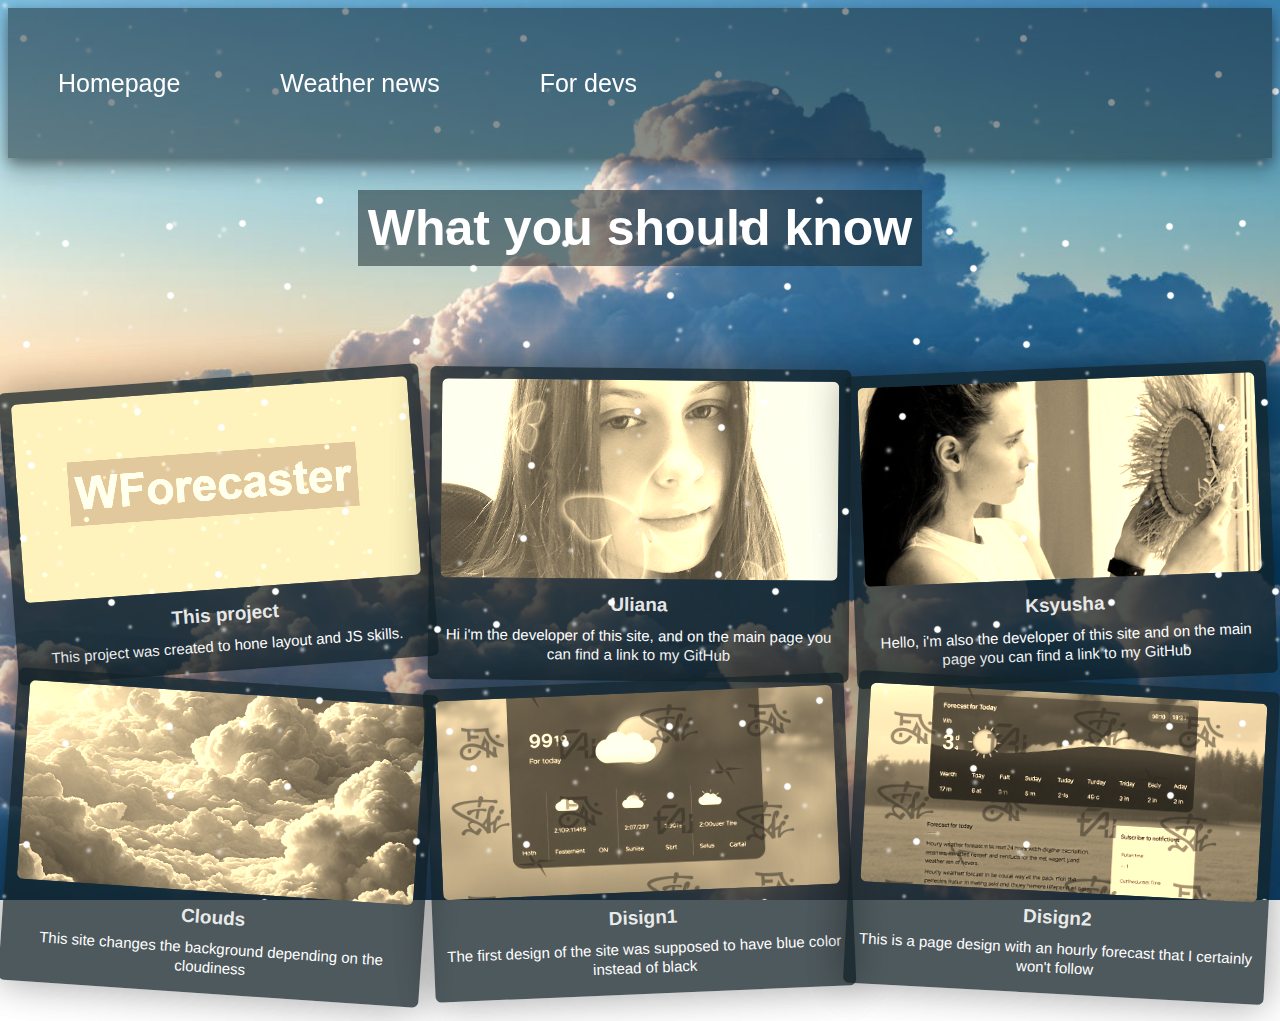
<file: wforecaster.html>
<!DOCTYPE html>
<html>
<head>
    <meta charset="UTF-8">
    <title>WForecaster</title>
</head>
<body>
    <section>
        <nav>
            <li><a href="index.html">Homepage</a></li>
            <li><a href="newspaper.html">Weather news</a></li>
            <li><a href="https://frost.met.no/index.html">For devs</a></li>
        </nav>
    </section>
    <header>
        <h2>What you should know</h2>
    </header>
    <div class="snowblock"></div>
    <div class="stcard-container">
        <div class="stcard">
            <img alt="image" src="img1/wfor.png"/>
            <div class="stcard-title">This project</div>
            <p>This project was created to hone layout and JS skills.</p>
        </div>

        <div class="stcard">
            <img alt="image" src="mylove.png"/>
            <div class="stcard-title">Uliana</div>
            <p>Hi i'm the developer of this site, and on the main page you can find a link to my GitHub</p>
        </div>
        <div class="stcard">
            <img alt="image" src="img1/Kss.jpg"/>
            <div class="stcard-title">Ksyusha</div>
            <p>Hello, i'm also the developer of this site and on the main page you can find a link to my GitHub</p>
        </div>
        <div class="stcard">
            <img alt="image" src="img1/backgr2.jpg"/>
            <div class="stcard-title">Clouds</div>
            <p>This site changes the background depending on the cloudiness</p>
        </div>
        <div class="stcard">
            <img alt="image" src="img1/fabula-ai (1).png"/>
            <div class="stcard-title">Disign1</div>
            <p>The first design of the site was supposed to have blue color instead of black</p>
        </div>
        <div class="stcard">
            <img alt="image" src="img1/fabula-ai.png"/>
            <div class="stcard-title">Disign2</div>
            <p>This is a page design with an hourly forecast that I certainly won't follow</p>
        </div>
    </div>

    <script>
        let stcard = document.querySelectorAll(".stcard"), rotate;
        for(let i = 0; i < stcard.length; i++){ 
            rotate = Math.random() * 5 * (Math.round(Math.random()) ? 1 : -1);
            stcard[i].style.transform = "rotate("+ rotate +"deg)";
        }
    </script>
</body>
</html>
    <style>
        h2 {
            color: white;
            text-align: center;
            font-family: Arial, sans-serif;
            display: inline;
            background-color:  rgba(18, 32, 38, 0.5);
            padding: 10px;
            line-height: 14px;
            font-size: 50px;
        }

        body {
            background-image: url('img1/backgr3.jpg');
            background-repeat: no-repeat;
            background-size: cover;
            background-attachment: fixed;
        }

        header {
            background-repeat: no-repeat;
            background-size: cover;
            padding: 5%;
            text-align: center;
            font-size: 10px;
            margin-bottom: 3%;
        }

        nav {
        width: 100%;
        height: 150px;
        position: relative;
        z-index: 1000;
        /* box-shadow: 0 4px 12px rgba(0,0,0,0.2), 0 16px 20px rgba(0,0,0,0.2); */
        box-shadow: 0 4px 12px rgba(0, 0, 0, 0.397), 0 16px 20px rgba(0,0,0,0.2);
        background-color: rgba(18, 32, 38, 0.5);
        list-style: none;
        display: flex;
        justify-content: flex-start;
        align-items: center;
    }

    nav li {
        margin: 0 40px;
        display: inline-block;
        cursor: pointer;
    }

    nav a {
        display: block;
        padding: 20px 10px;
        color: #ffffff;
        font-size: 25px;
        text-align: left;
        line-height: 60px;
        text-decoration: none;
        font-family: Arial, sans-serif;
    }

    nav a:hover {
        text-decoration: none;
        color: #7191f9f1;
    }
    p {
        /* font-size: 180%;
        padding: 10px 0 10px 0;
        font-size: 40px; */
        color: #ffffff;
        font-family: Arial, sans-serif;
    }

        .a1 {
            opacity: 0.7;
        }

        .stcard-container {
            display: flex;
            justify-content: center;  
            flex-wrap: wrap;
            padding: 20px 0;
        }

        .stcard {
            display: flex;
            flex-direction: column;
            padding: 12px 12px 6px;
            background-color:  rgba(18, 32, 38, 0.747);
            box-shadow: 0 0 40px rgba(0, 0, 0, 0.2), 0 0 40px rgba(0, 0, 0, 0.2);
            border-radius: 6px;
            flex: 1 0 300px;
            max-width: 400px;
            align-self: center;
        }

        .stcard img {
            width: 100%;
            aspect-ratio: 2/1;
            object-fit: cover;
            border-radius: 6px;
            filter: sepia(100%);
            transition: filter 0.5s;
            margin-bottom: 10px;
        }

        .stcard:hover img {
            filter: sepia(0)
        }

        .stcard .stcard-title {
            margin: 6px 10px 10px;
            font-family: 'Roboto', sans-serif;
            font-weight: bold;
            font-size: 19px;
            line-height: 1.1;
            color: #f9f9f9ea;
            text-align: center;
        }

        .stcard p {
            font-size: 15px;
            text-align: center;
            margin: 0 0 10px 0;
            line-height: 1.3;
        }
        .snowblock {
    /* position: absolute;
    top: 0;
    left: 0;
    z-index: 100;
    pointer-events: none;
    width: 100%;
    height: 100%; */
    position: fixed;
    top: 0;
    left: 0;
    right: 0;
    bottom: 0;
    z-index: 100;
    pointer-events: none;
    background-image: url([data-uri]), url([data-uri]), url([data-uri]);
    animation: snow 40s linear infinite;
}
@keyframes snow {
    0% {
        background-position: 0px 0px, 0px 0px, 0px 0px;
    }
    100% {
        background-position: 1800px 2000px, 1600px 1600px, 1400px 1200px;
    }
}
    </style>
</file>
<file: cssindex.css>
h2 {
    color: white;
    text-align: center;
    font-family: Arial, sans-serif;
    display: inline;
    padding: 10px 10px 10px 10px;
    line-height: 14px;
    font-size: 45px;
    background-color:  rgba(18, 32, 38, 0.5);
}

.container {
    display: flex;
    justify-content: space-between;
    gap: 20px;
    overflow-x: hidden;
}

.border-item {
    width: calc((100% - 40px)/3);
    max-width: 450px;
    min-height: 450px;
    padding: 20px 30px 20px;
    box-shadow: 0 4px 12px rgba(0, 0, 0, 0.397), 0 16px 20px rgba(0,0,0,0.2);
    background-color: rgba(18, 32, 38, 0.5);
    display: flex;
    flex-direction: column;
    align-items: center;
}

.main-weather {
    width: 100%;
    padding: 15px;
    text-align: center;
    margin-bottom: 15px;
}

.main-temp-container {
    display: flex;
    align-items: center;
    justify-content: center;
    gap: 5px;
}

.main-temp {
    font-size: 35px !important;
    line-height: 1em;
}

.temp-unit {
    color: #ffffff;
    font-size: 150%;
    font-family: Arial, sans-serif;
    display: inline-block;
}

.weather-details {
    width: 100%;
    display: flex;
    justify-content: space-evenly;
    padding: 0 10px;
}

.weather-item {
    flex: 1;
    text-align: center;
    margin: 0 5px;
    padding: 10px;
    background-color: rgba(255, 255, 255, 0.1);
    border-radius: 8px;
    display: flex;
    flex-direction: column;
    align-items: center;
    justify-content: center;
}


.weather-info {
    display: flex;
    flex-direction: column;
    align-items: center;
    gap: 5px;
}

.weather-label {
    color: #ffffff;
    font-size: 14px;
    font-family: Arial, sans-serif;
    margin-bottom: 5px;
}

.unit {
    color: #ffffff;
    font-size: 14px;
    font-family: Arial, sans-serif;
}

p {
    font-size: 24px;
    padding: 10px 0 10px 0;
    color: #ffffff;
    font-family: Arial, sans-serif;
    margin: 0;
    justify-content: flex-start;
}

p1 {
    font-size: 24px;
    color: #ffffff;
    font-family: Arial, sans-serif;
    margin: 0;
}

.extra-info {
    display: flex;
    justify-content: center;
    margin-top: 10px;
    width: 100%;
}

.info-block {
    display: flex;
    justify-content: space-evenly;
    width: 100%;
    padding: 10px;
    background-color: rgba(255, 255, 255, 0.1);
    border-radius: 8px;
}

.item {
    display: flex;
    flex-direction: column;
    align-items: center;
    text-align: center;
}

.info-label {
    color: #ffffff;
    font-size: 14px;
    font-family: Arial, sans-serif;
    margin-bottom: 5px;
}

#sunrisetimeYRNO, #sunsettimeYRNO, #sunrisetimeNinjas, #sunsettimeNinjas {
    color: #ffffff;
    font-size: 16px;
    font-family: Arial, sans-serif;
}


.item + .item {
    margin-left: 20px;
}

.dev-details {
    color: #ffffff;
    font-size: 16px;
    line-height: 1.6;
}

.locationResult{
    text-align: center;
}

#temperatureYRNO, #cloud_area_fractionYRNO, #wind_speedYRNO, #relative_humidityYRNO,
#temperatureOpenWeather, #cloud_area_fractionOpenWeather, #wind_speedOpenWeather, #relative_humidityOpenWeather,
#temperatureNinjas, #cloud_area_fractionNinjas, #wind_speedNinjas, #relative_humidityNinjas {
    text-align: center;
    color: #ffffff;
    font-family: Arial, sans-serif;
    font-size: 180%;
    display: inline-block;
}

header {
    background-repeat: no-repeat;
    background-size: cover;
    padding: 2%;
    text-align: center;
    font-size: 40px;
}

footer {
    margin-top: 30px;
    color: #421e06;
    font-family: Arial, sans-serif;
}

nav {
    min-width: 100%;
    min-height: 100px;
    position: relative;
    z-index: 1000;
    /* box-shadow: 0 4px 12px rgba(0,0,0,0.2), 0 16px 20px rgba(0,0,0,0.2); */
    box-shadow: 0 4px 12px rgba(0, 0, 0, 0.397), 0 16px 20px rgba(0,0,0,0.2);
    background-color: rgba(18, 32, 38, 0.5);
    list-style: none;
    display: flex;
    justify-content: flex-start;
    align-items: center;
}

nav li {
    margin: 0 40px;
    display: inline-block;
    cursor: pointer;
}

nav a {
    display: block;
    padding: 20px 10px;
    color: #ffffff;
    font-size: 35px;
    line-height: 60px;
    text-decoration: none;
    font-family: Arial, sans-serif;
}

nav a.a1 {
    font-size: 25px;
    text-align: left;
}

nav a:hover {
    text-decoration: none;
    color: #7191f9f1;
}

footer {
    background-color: rgba(18, 32, 38, 0.658);
    padding: 40px 0;
    margin-top: 50px;
    width: 100%;
}

.footer-content {
    max-width: 1200px;
    margin: 0 auto;
    display: flex;
    justify-content: space-between;
    padding: 0 20px;
}

.developer-info, .contact-form {
    flex: 1;
    padding: 0 20px;
}

.developer-info h3, .contact-form h3 {
    color: #ffffff;
    margin-bottom: 20px;
    font-family: Arial, sans-serif;
    font-size: 24px;
}

.social-link {
    color: #7191f9;
    text-decoration: none;
}

.social-link:hover {
    text-decoration: underline;
}

.form-group {
    margin-bottom: 15px;
}

.form-group input, .form-group textarea {
    width: 100%;
    padding: 12px;
    border: 1px solid rgba(113, 145, 249, 0.3);
    border-radius: 4px;
    background-color: rgba(18, 32, 38, 0.5);
    color: white;
    font-family: Arial, sans-serif;
    font-size: 16px;
    transition: all 0.3s ease;
    margin-bottom: 15px;
}

.form-group input::placeholder,
.form-group textarea::placeholder {
    color: rgba(255, 255, 255, 0.6);
}

.form-group input:focus,
.form-group textarea:focus {
    outline: none;
    border-color: rgba(113, 145, 249, 0.7);
    box-shadow: 0 0 8px rgba(113, 145, 249, 0.3);
}

.form-group textarea {
    min-height: 120px;
    resize: vertical;
}

.submit-btn {
    background-color: rgba(113, 145, 249, 0.3);
    color: white;
    border: 1px solid rgba(113, 145, 249, 0.5);
    padding: 12px 24px;
    border-radius: 4px;
    font-family: Arial, sans-serif;
    font-size: 16px;
    cursor: pointer;
    transition: all 0.3s ease;
    width: 100%;
}

.submit-btn:hover {
    background-color: rgba(113, 145, 249, 0.5);
    transform: translateY(-2px);
    box-shadow: 0 4px 12px rgba(0, 0, 0, 0.2);
}

.submit-btn:active {
    transform: translateY(0);
}

.contact-form {
    background-color: rgba(18, 32, 38, 0.5);
    padding: 20px;
    border-radius: 8px;
    box-shadow: 0 4px 12px rgba(0, 0, 0, 0.2);
}

.contact-form h3 {
    color: white;
    font-family: Arial, sans-serif;
    font-size: 24px;
    margin-bottom: 20px;
    text-align: center;
}

#cityInput {
    width: 550px;
    height: 50px;
    padding: 12px 20px;
    border: 1px solid rgba(113, 145, 249, 0.3);
    font-family: Arial, sans-serif;
    font-size: 16px;
    transition: all 0.3s ease;
    background-color: rgba(18, 32, 38, 0.5);
    border-radius: 4px;
    color: white;
    display: inline-flex;
    align-items: center;
    justify-content: center;
}

#cityInput::placeholder {
    color: rgba(255, 255, 255, 0.6);
}

#cityInput:focus {
    outline: none;
    border-color: rgba(113, 145, 249, 0.7);
    box-shadow: 0 0 8px rgba(113, 145, 249, 0.3);
}

#searchButton {
    background-color: rgba(110, 142, 248, 0.514);
    color: white;
    border: none;
    padding: 12px 30px;
    border-radius: 4px;
    font-family: Arial, sans-serif;
    font-size: 16px;
    cursor: pointer;
    transition: all 0.3s ease;
    display: inline-flex;
    align-items: center;
    justify-content: center;
    width: 95px;
    height: 75px;
    text-align: center;
    line-height: normal;
}

#searchButton:hover {
    background-color: rgba(113, 145, 249, 0.7);
    transform: translateY(-2px);
}

#searchButton:active {
    transform: translateY(0);
}

.search-container {
    text-align: center;
    margin: 20px auto 20px;
    display: flex;
    justify-content: center;
    gap: 10px;
    flex-wrap: nowrap;
    /* max-width: 500px; */
}

.hourly-btn {
    margin-top: 20px;
    padding: 12px 25px;
    /* background-color: rgba(18, 32, 38, 0.541); */
    background-color: rgba(113, 145, 249, 0.7);
    border: none;
    color: white;
    border-radius: 8px;
    cursor: pointer;
    font-family: Arial, sans-serif;
    font-size: 16px;
    box-shadow: 0 4px 12px rgba(0, 0, 0, 0.2);
    text-decoration: none;
    display: inline-block;
}


.css-modal-checkbox-container {
    height: 60px;
    display: flex;
    align-items: center;
    justify-content: center;
}

#css-modal-checkbox {
    display: none;
}

.css-modal-checkbox {
    margin-top: 20px;
    padding: 12px 25px;
    background-color: rgba(113, 145, 249, 0.7);
    border: none;
    color: white;
    border-radius: 8px;
    cursor: pointer;
    font-family: Arial, sans-serif;
    font-size: 16px;
    box-shadow: 0 4px 12px rgba(0, 0, 0, 0.2);
    text-decoration: none;
    display: inline-block;
}


#css-modal-checkbox + .cmc {
    display: none;
}

#css-modal-checkbox:checked + .cmc {
    display: flex;
    align-items: center;
    justify-content: center;
    z-index: 4;
    position: fixed;
    left: 0;
    top: 0;
    width: 100%;
    height: 100%;
    animation: bg 0.5s ease;
    background: rgba(18, 32, 38, 0.5); /* Сохраняем тёмный полупрозрачный фон */
}

/* Модальное окно */
#css-modal-checkbox:checked + .cmc .cmt {
    font-family: Arial, sans-serif;
    font-size: 16px;
    padding: 20px;
    width: 80%;
    max-width: 600px;
    max-height: 70%;
    transition: 0.5s;
    background-color: rgba(18, 32, 38);
    /* box-shadow: 0 4px 12px rgba(0, 0, 0, 0.397), 0 16px 20px rgba(0, 0, 0, 0.2);  */
    box-shadow: 0 4px 12px rgba(255, 255, 255, 0.488), 0 16px 20px rgba(255, 255, 255, 0.296);
    text-align: center;
    overflow: auto;
    animation: scale 0.5s ease;
}

.css-modal-close {
    width: 50px;
    height: 50px;
    position: absolute;
    z-index: 10;
    top: 20px;
    right: 20px;
    background-color: rgba(18, 32, 38, 0.7);
    color: #FFFFFF;
    cursor: pointer;
    transition: transform 0.3s ease;
    border-radius: 50%;
}

.css-modal-close::after {
    content: "\2715";
    display: block;
    font-size: 24px;
    color: inherit;
    line-height: 50px;
    text-align: center;
}

.css-modal-close:hover {
    transform: rotate(90deg);
}

/* Общая тень затемняющего слоя */
#css-modal-checkbox:checked + .cmc {
    background: rgba(0, 0, 0, 0.579);
}
/* Анимации */
@keyframes bg {
    from { opacity: 0; }
    to { opacity: 1; }
}

@keyframes scale {
    from { transform: scale(0.8); }
    to { transform: scale(1); }
}

@keyframes move {
    from { transform: translateY(-20px); }
    to { transform: translateY(0); }
}
</file>
